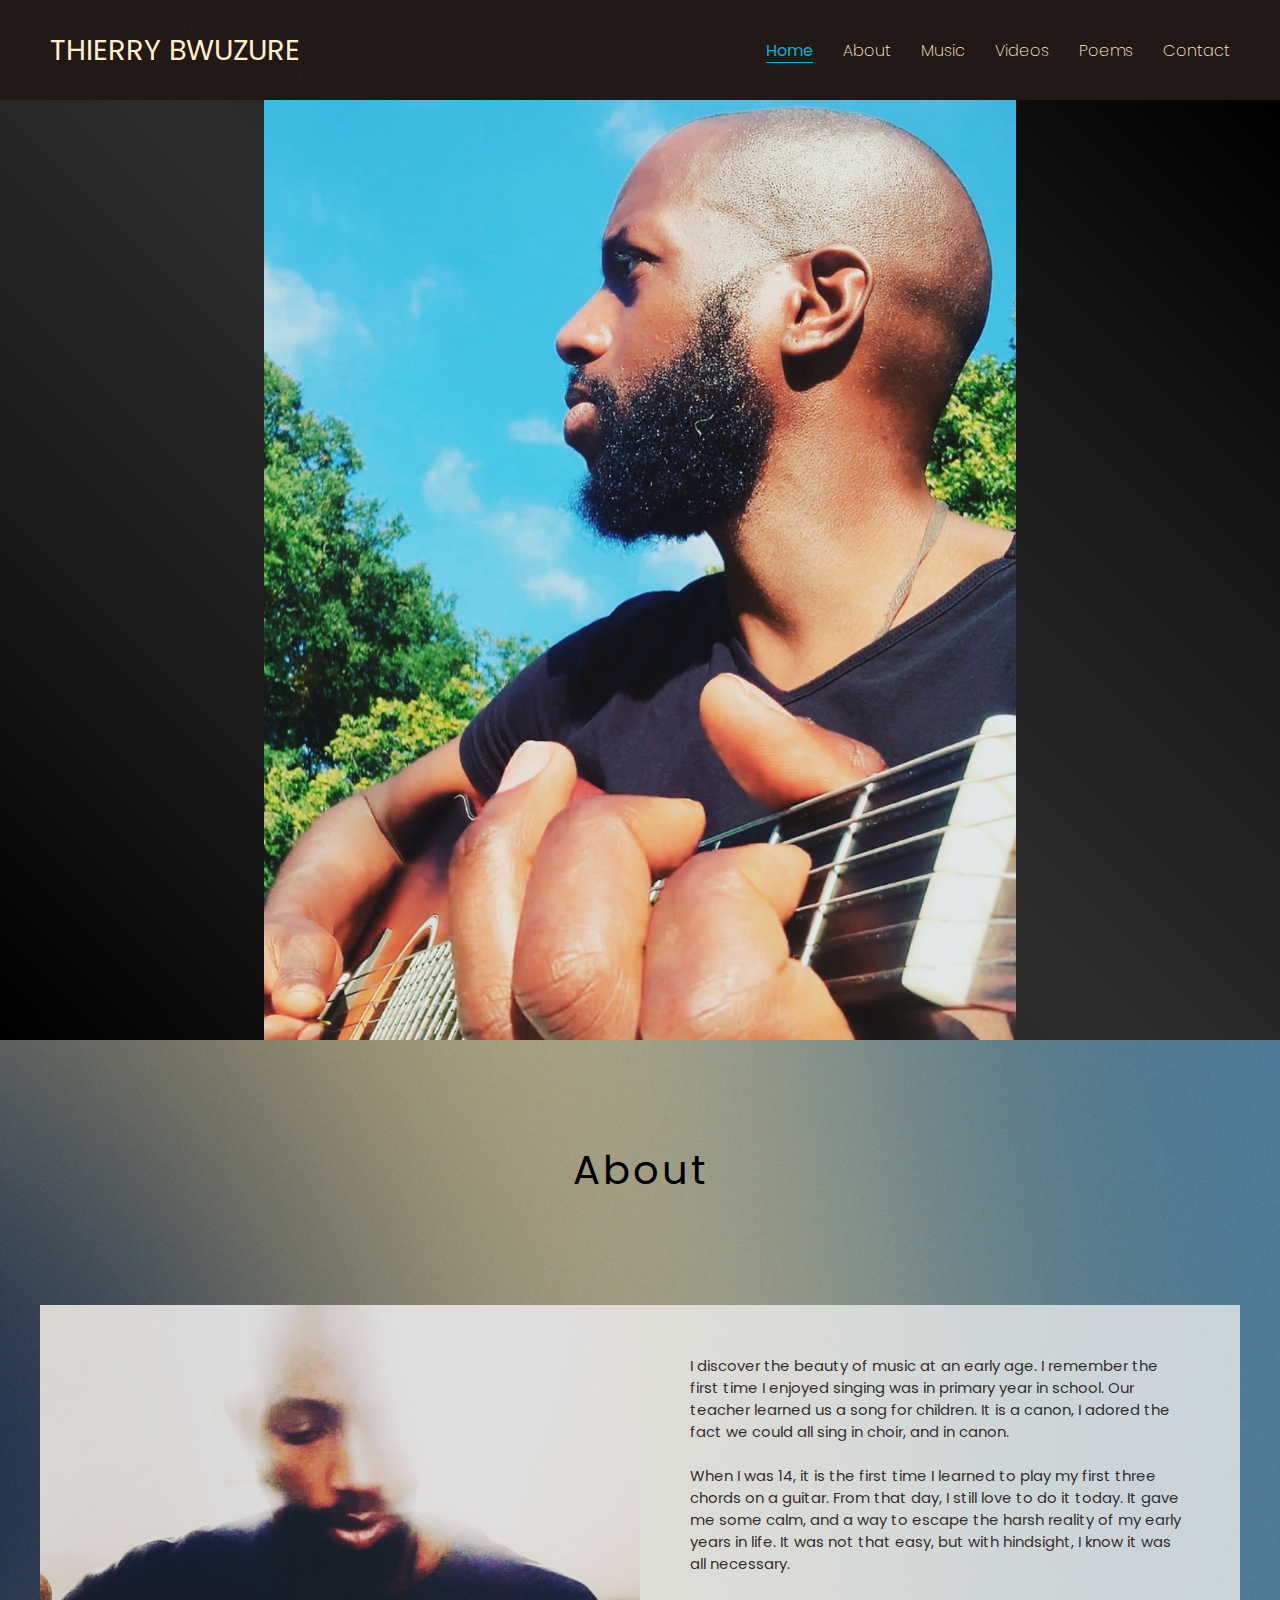
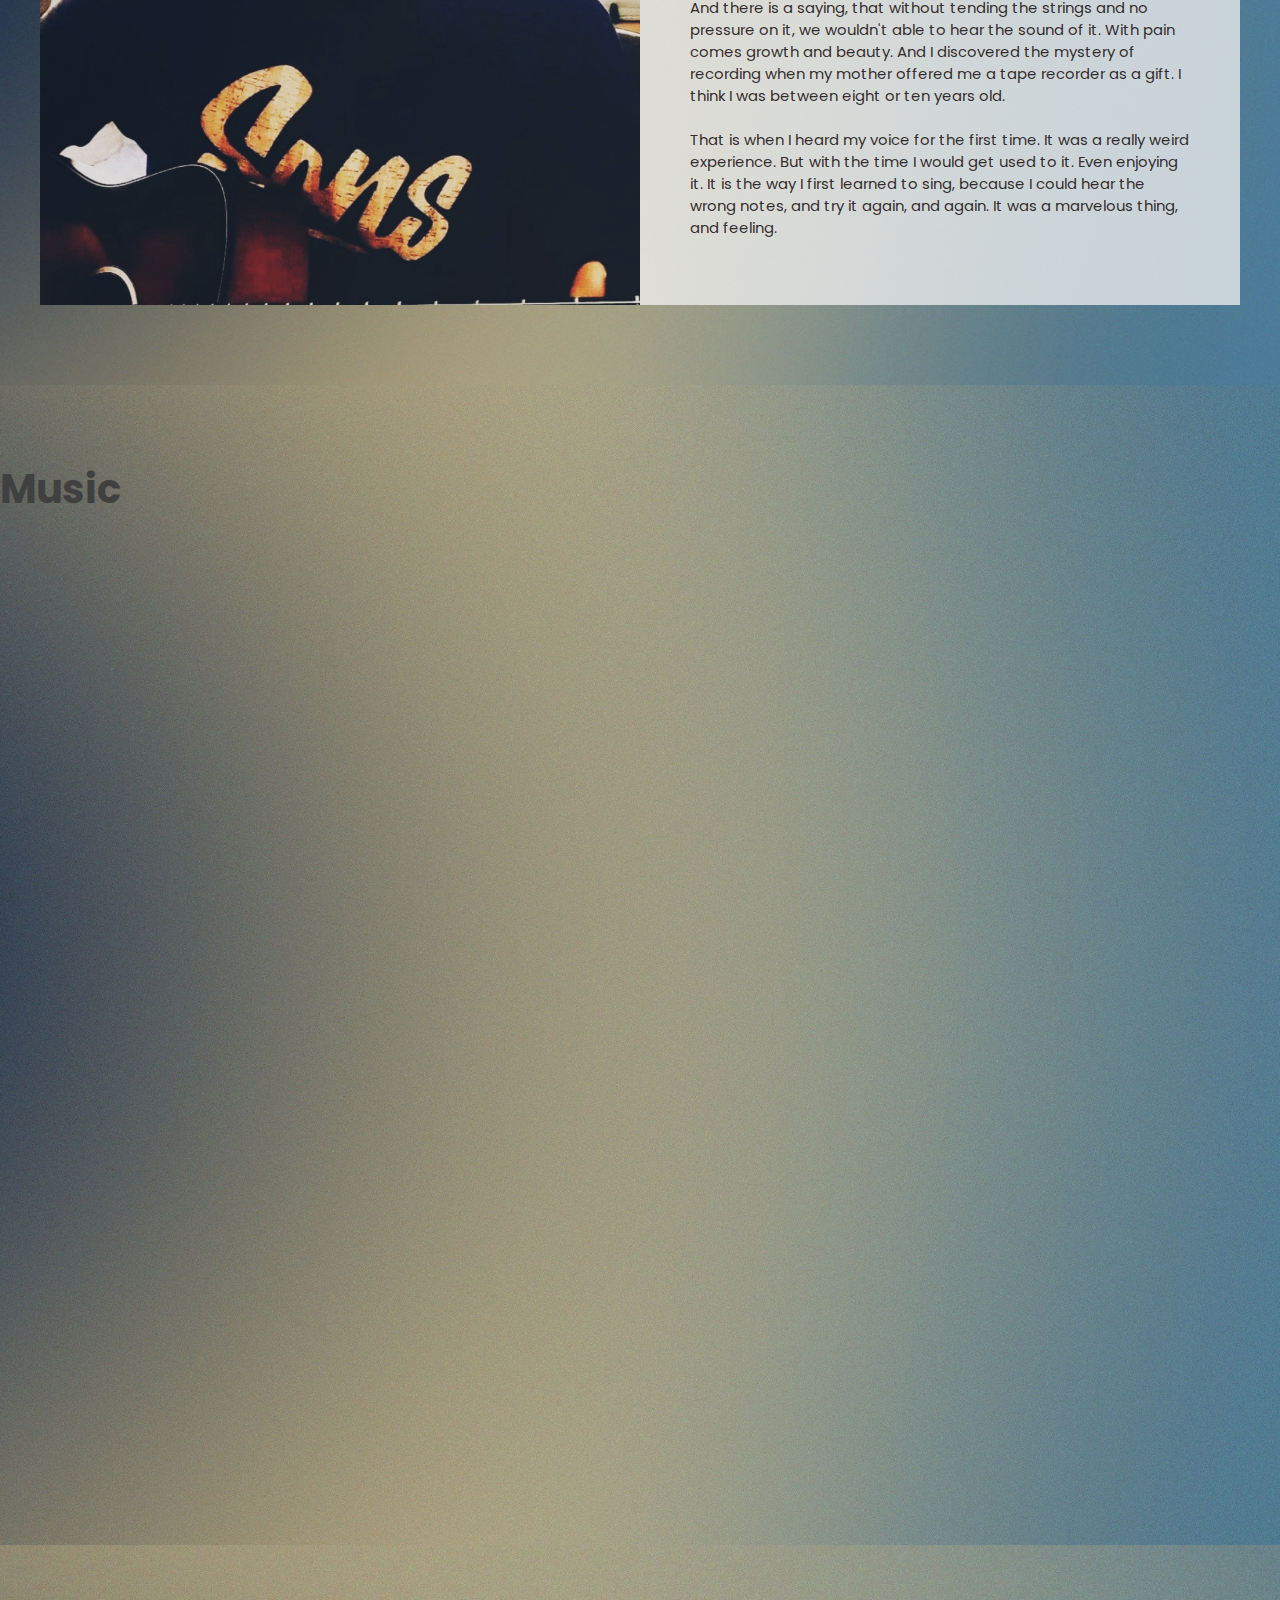
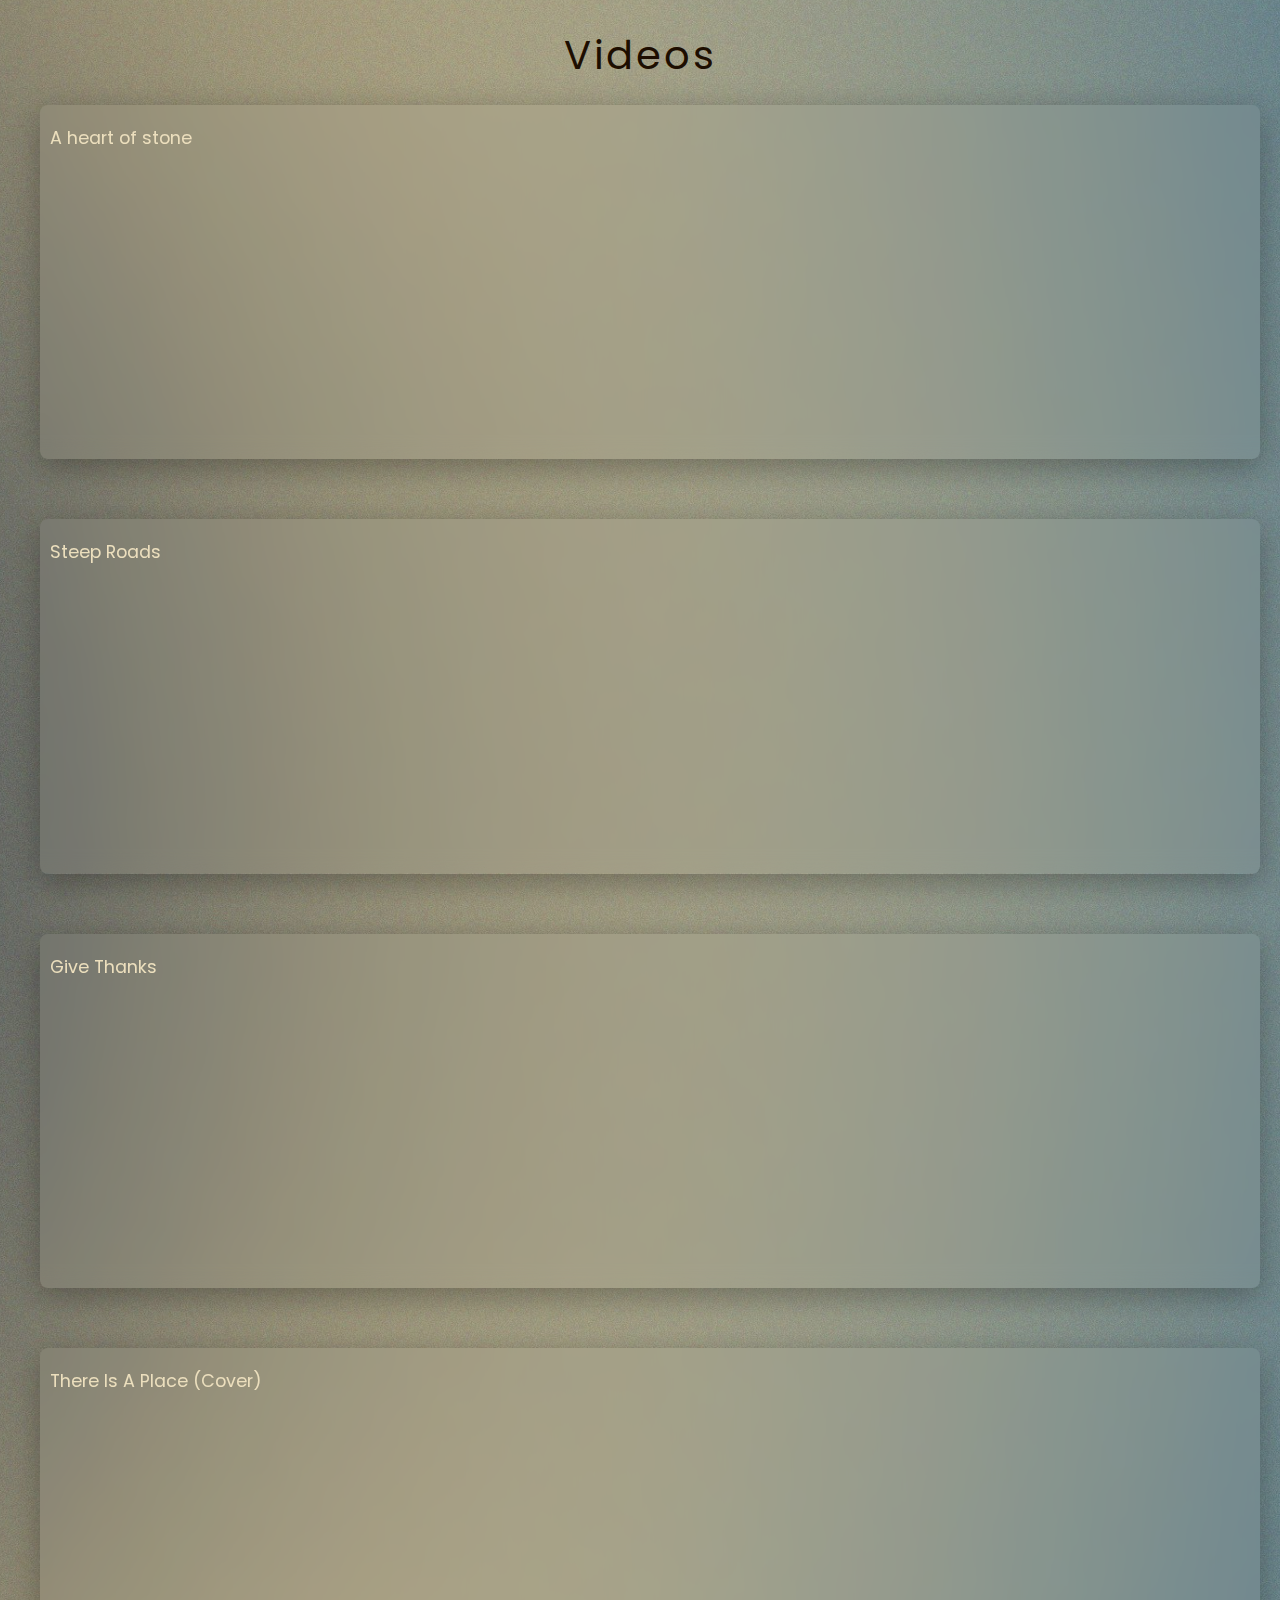
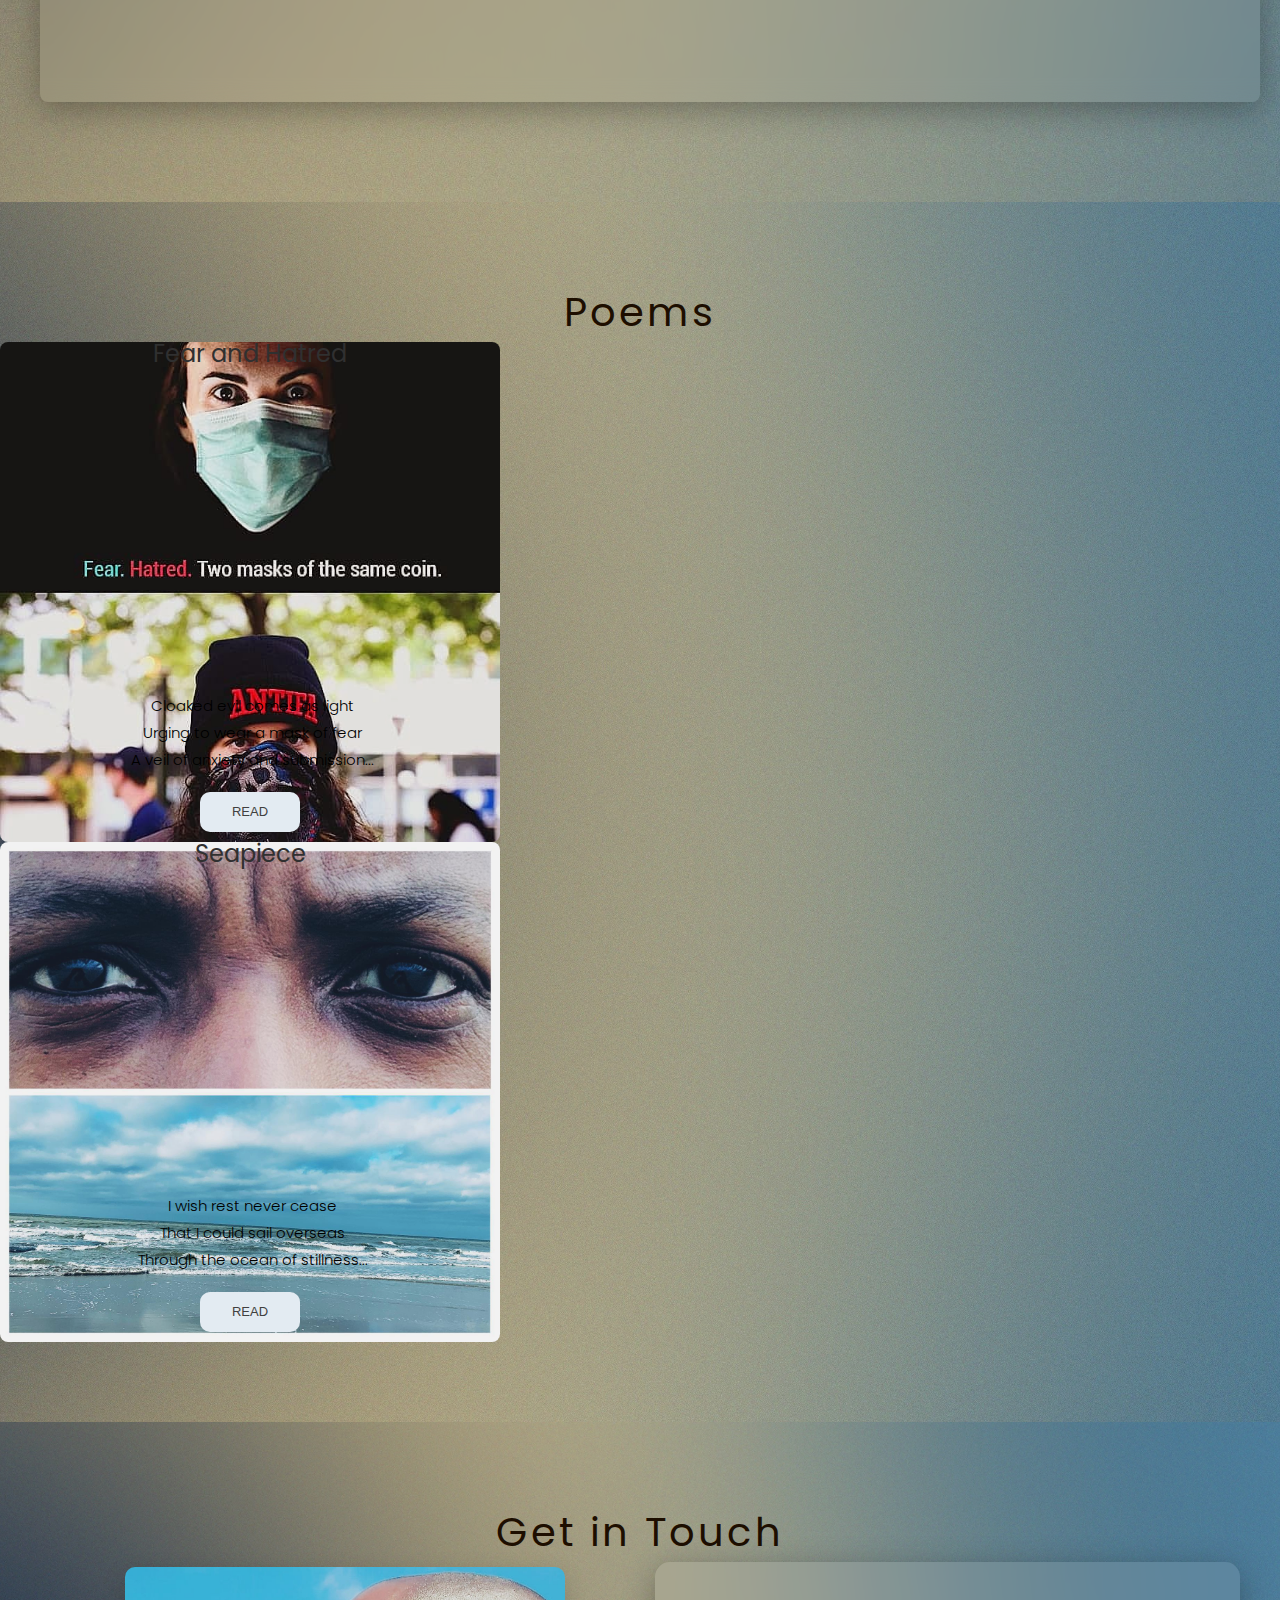
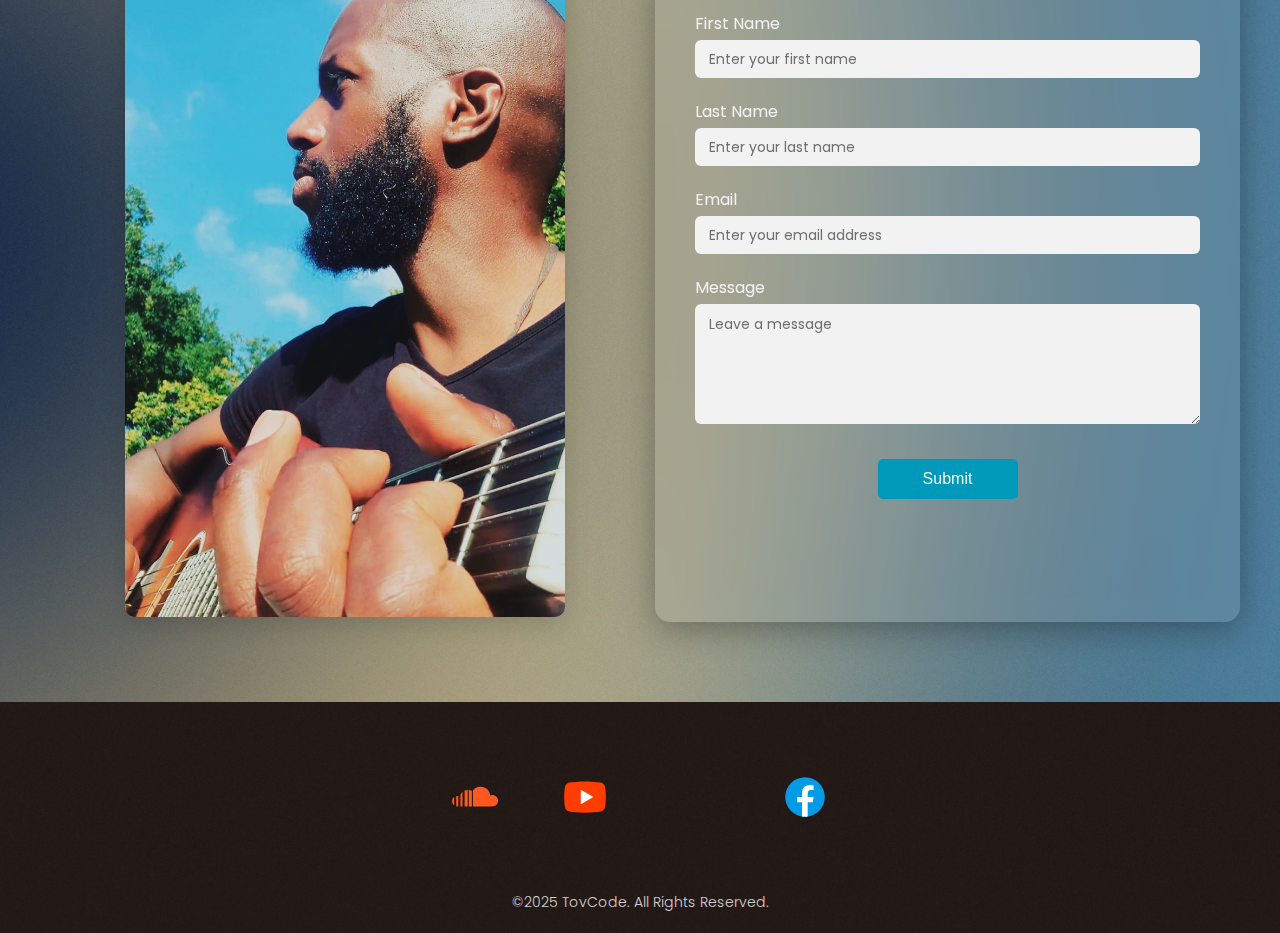
<file: index.html>
<!DOCTYPE html>
<html lang="en">

<head>
    <meta charset="UTF-8">
    <meta name="viewport" content="width=device-width, initial-scale=1.0">
    <link rel="icon" type="image/jpg" href="images/header 1.jpg">
    <title>Thierry Bwuzure Music | Seasoned Music by Every Season of Life</title>
    <link rel="stylesheet" href="styles.css">

    <!-- Crete Round, Dancing Script, Roboto Condensed, Roboto Flex -->
    <link rel="preconnect" href="https://fonts.googleapis.com">
    <link rel="preconnect" href="https://fonts.gstatic.com" crossorigin>
    <link
        href="https://fonts.googleapis.com/css2?family=Crete+Round:ital@0;1&family=Dancing+Script:wght@400..700&family=Roboto+Condensed:ital,wght@0,100..900;1,100..900&family=Roboto+Flex:opsz,wght@8..144,100..1000&display=swap"
        rel="stylesheet">
    <link rel="preconnect" href="https://fonts.googleapis.com">
    <link rel="preconnect" href="https://fonts.gstatic.com" crossorigin>
    <link href="https://fonts.googleapis.com/css2?family=Zeyada&display=swap" rel="stylesheet">

</head>

<body>
    <header>
        <div>
            <h1 id="name" class="zeyada-regular">
                <a href="#home">
                    <span id="bwuzure">Thierry Bwuzure</span>
                </a>
            </h1>
        </div>

        <div class="wrapper">
            <nav>
                <ul>
                    <li><a href="index.html" class="active">Home</a></li>
                    <li><a href="about.html">About</a></li>
                    <li><a href="music.html">Music</a></li>
                    <li><a href="videos.html">Videos</a></li>
                    <li><a href="poems.html">Poems</a></li>
                    <li><a href="contact.html">Contact</a></li>
                </ul>
            </nav>
        </div>
    </header>

    <section id="main-image">
        <div class="wrapper">

            <h2><strong></strong><strong></strong></h2>
            <!-- <a class="button-1" href="https://soundcloud.com/thierrybwuzure" rel="noopener" target="_blank">Listen</a> -->

        </div>
    </section>

    <section id="about">
        <div class="wrapper">

            <div class="about">
                <h3 class="section-title">About</h3>
                <div class="quote-section">
                    <p class="quote">Les nuages passent, on ne les voit plus.
                        Où vont-ils porter par le vent, le sais-tu?</p>
                </div>
                <div class="about-content">
                    <img src="images/header 2.jpg" alt="">

                    <p>I discover the beauty of music
                        at an early age. I remember the first time I enjoyed singing
                        was in primary year in school. Our teacher learned us a song
                        for children.

                        It is a canon, I adored the fact we could all sing in choir,
                        and in canon.<br><br>
                        When I was 14, it is the first time I learned to play my first
                        three chords on a guitar. From that day, I still love to do it
                        today.

                        It gave me some calm, and a way to escape the harsh reality of
                        my early years in life. It was not that easy, but with hindsight,
                        I know it was all necessary.<br><br>

                        And there is a saying, that without tending the strings and no pressure
                        on it, we wouldn't able to hear the sound of it. With pain comes growth and beauty.
                        And I discovered the mystery of recording when my mother offered me
                        a tape recorder as a gift. I think I was between eight or ten years
                        old.<br><br>

                        That is when I heard my voice for the first time. It was a really
                        weird experience. But with the time I would get used to it. Even
                        enjoying it. It is the way I first learned to sing, because I could hear the
                        wrong notes, and try it again, and again. It was a marvelous thing,
                        and feeling.<br>

                    </p>
                </div>

            </div>
        </div>
    </section>

    <section id="music">
        <div class="wrapper">
            <!-- <h3 class="section-title">Music</h3> -->
            <h1>Music</h1>
            <iframe width="100%" height="166" scrolling="no" frameborder="no"
                src="https://w.soundcloud.com/player/?url=https%3A//api.soundcloud.com/tracks/1461493741&color=%2300a2c3&auto_play=true&hide_related=false&show_comments=false&show_user=true&show_reposts=false&show_teaser=true"></iframe>
            <div
                style="font-size: 10px; color: #cccccc;line-break: anywhere;word-break: normal;overflow: hidden;white-space: nowrap;text-overflow: ellipsis; font-family: Interstate,Lucida Grande,Lucida Sans Unicode,Lucida Sans,Garuda,Verdana,Tahoma,sans-serif;font-weight: 100;">
                <a href="https://soundcloud.com/thierrybwuzure" title="Thierry Bwuzure" target="_blank"
                    style="color: #cccccc; text-decoration: none;"></a><a
                    href="https://soundcloud.com/thierrybwuzure/simplement" title="Simplement" target="_blank"
                    style="color: #cccccc; text-decoration: none;"></a>

                <iframe width="100%" height="166" scrolling="no" frameborder="no"
                    src="https://w.soundcloud.com/player/?url=https%3A//api.soundcloud.com/tracks/1048050505&color=%23b48c74&auto_play=true&hide_related=true&show_comments=true&show_user=true&show_reposts=false&show_teaser=false"></iframe>
                <div
                    style="font-size: 10px; color: #cccccc;line-break: anywhere;word-break: normal;overflow: hidden;white-space: nowrap;text-overflow: ellipsis; font-family: Interstate,Lucida Grande,Lucida Sans Unicode,Lucida Sans,Garuda,Verdana,Tahoma,sans-serif;font-weight: 100;">
                    <a href="https://soundcloud.com/thierrybwuzure" title="Thierry Bwuzure" target="_blank"
                        style="color: #cccccc; text-decoration: none;"></a><a
                        href="https://soundcloud.com/thierrybwuzure/in-the-wilderness" title="In The Wilderness"
                        target="_blank" style="color: #cccccc; text-decoration: none;"></a>
                </div>

                <iframe width="100%" height="166" scrolling="no" frameborder="no"
                    src="https://w.soundcloud.com/player/?url=https%3A//api.soundcloud.com/tracks/1321439137&color=%237ca4c6&auto_play=true&hide_related=false&show_comments=true&show_user=true&show_reposts=false&show_teaser=true"></iframe>
                <div
                    style="font-size: 10px; color: #cccccc;line-break: anywhere;word-break: normal;overflow: hidden;white-space: nowrap;text-overflow: ellipsis; font-family: Interstate,Lucida Grande,Lucida Sans Unicode,Lucida Sans,Garuda,Verdana,Tahoma,sans-serif;font-weight: 100;">
                    <a href="https://soundcloud.com/thierrybwuzure" title="Thierry Bwuzure" target="_blank"
                        style="color: #cccccc; text-decoration: none;"></a><a
                        href="https://soundcloud.com/thierrybwuzure/sail-on-sail-with-me" title="Sail with Him"
                        target="_blank" style="color: #cccccc; text-decoration: none;"></a>
                </div>
            </div>
        </div>
    </section>

    <section id="videos">
        <div class="wrapper">
            <h3 class="section-title">Videos</h3>

            <div class="videos-container">
                <div class="video-item">
                    <h4 class="video-title">
                        <a href="https://www.youtube.com/watch?v=FV3MpCeN9C4" target="_blank" rel="noopener">A heart of
                            stone</a>
                    </h4>
                    <div class="video" id="heart">
                        <iframe width="560" height="315"
                            src="https://www.youtube-nocookie.com/embed/FV3MpCeN9C4?si=WWro_HCpaFgKhY-O"
                            title="YouTube video player" frameborder="0"
                            allow="accelerometer; autoplay; clipboard-write; encrypted-media; gyroscope; picture-in-picture; web-share"
                            referrerpolicy="strict-origin-when-cross-origin" allowfullscreen>
                        </iframe>
                    </div>
                </div>

                <div class="video-item">
                    <h4 class="video-title">
                        <a href="https://www.youtube.com/watch?v=9QzEF9Or_Go" target="_blank" rel="noopener">Steep
                            Roads</a>
                    </h4>
                    <div class="video" id="steep-roads">
                        <iframe width="560" height="315"
                            src="https://www.youtube.com/embed/9QzEF9Or_Go?si=OafcuqhFveB3_bwZ"
                            title="YouTube video player" frameborder="0"
                            allow="accelerometer; autoplay; clipboard-write; encrypted-media; gyroscope; picture-in-picture; web-share"
                            referrerpolicy="strict-origin-when-cross-origin" allowfullscreen></iframe>
                    </div>
                </div>

                <div class="video-item">
                    <h4 class="video-title">
                        <a href="https://www.youtube.com/watch?v=2ywgGs2kvFw" target="_blank" rel="noopener">Give
                            Thanks</a>
                    </h4>
                    <div class="video" id="new-video">
                        <iframe width="560" height="315"
                            src="https://www.youtube.com/embed/2ywgGs2kvFw?si=IUlPOTG0UMZcacq4"
                            title="YouTube video player" frameborder="0"
                            allow="accelerometer; autoplay; clipboard-write; encrypted-media; gyroscope; picture-in-picture; web-share"
                            referrerpolicy="strict-origin-when-cross-origin" allowfullscreen></iframe>
                    </div>
                </div>

                <div class="video-item">
                    <h4 class="video-title">
                        <a href="https://www.youtube.com/watch?v=CjZl1v6OKE0" target="_blank" rel="noopener">There Is A
                            Place (Cover)</a>
                    </h4>
                    <div class="video" id="new-video-2">
                        <iframe width="560" height="315"
                            src="https://www.youtube.com/embed/CjZl1v6OKE0?si=594fE8tMMHse9mp6"
                            title="YouTube video player" frameborder="0"
                            allow="accelerometer; autoplay; clipboard-write; encrypted-media; gyroscope; picture-in-picture; web-share"
                            referrerpolicy="strict-origin-when-cross-origin" allowfullscreen></iframe>
                    </div>
                </div>
            </div>
        </div>
    </section>

    <section id="poems">
        <div class="wrapper">
            <h3 class="section-title">Poems</h3>
            <article class="fear-hatred">
                <div class="overlay">
                    <h4>Fear and Hatred</h4>
                    <p>
                        <small>Cloaked evil comes as light<br>
                            Urging to wear a mask of fear<br>
                            A veil of anxiety and submission...<br>
                        </small>
                    </p>
                    <a href="#poems" class="button-2">Read</a>
                </div>
            </article>

            <article class="seapiece">
                <div class="overlay">
                    <h4>Seapiece</h4>
                    <p>
                        <small>I wish rest never cease<br>
                            That I could sail overseas<br>
                            Through the ocean of stillness...<br>
                        </small>
                    </p>
                    <a href="#poems" class="button-2">Read</a>
                </div>
            </article>
            <div class="clear"></div>
        </div>
    </section>
    </div>

    <section id="contact">
        <div class="wrapper">
            <h3 class="section-title">Get in Touch</h3>

            <div class="contact-container">
                <div class="contact-form">
                    <form action="contact" method="POST">
                        <label for="first-name">First Name</label><br>
                        <input type="text" id="first-name" name="first-name" placeholder="Enter your first name"
                            required><br>

                        <label for="last-name">Last Name</label><br>
                        <input type="text" id="last-name" name="last-name" placeholder="Enter your last name"
                            required><br>

                        <label for="email">Email</label><br>
                        <input type="email" id="email" name="email" placeholder="Enter your email address" required><br>

                        <label for="message">Message</label><br>
                        <textarea class="textarea" id="message" name="message" placeholder="Leave a message"
                            required></textarea>

                        <button type="submit" class="submit">Submit</button>
                    </form>
                </div>

                <div class="contact-img">
                    <img src="images/profile.jpg" alt="Thierry Bwuzure Profile Photo">
                </div>
            </div>
        </div>
    </section>

    <footer>
        <div class="wrapper" id="social">
            <ul class="social">
                <li id="soundcloud">
                    <a href="https://soundcloud.com/thierrybwuzure" target="_blank" rel="noopener"
                        title="Follow me on SoundCloud" aria-label="Follow me on SoundCloud"></a>
                </li>

                <li id="youtube">
                    <a href="https://www.youtube.com/@thierrybwuzuremusic" target="_blank" rel="noopener"
                        title="Subscribe to my YouTube Channel" aria-label="Subscribe to my YouTube Channel"></a>
                </li>

                <li id="spotify">
                    <a href="https://open.spotify.com/intl-fr/artist/6AAWaFP8W5Do6aw5xhrXoe" target="_blank"
                        rel="noopener" title="Listen on Spotify" aria-label="Listen on Spotify"></a>
                </li>

                <li id="facebook">
                    <a href="https://www.facebook.com/thierrybwuzuremusic/" target="_blank" rel="noopener"
                        title="Follow me on Facebook" aria-label="Follow me on Facebook"></a>
                </li>
            </ul>
            <div class="clear"></div>
        </div>

        <p>©2025 TovCode. All Rights Reserved.</p>
    </footer>

    <!-- Scroll to Top Button -->
    <button id="scrollToTop" class="scroll-to-top" onclick="scrollToTop()">↑</button>

    <script>
        window.addEventListener('scroll', function () {
            const button = document.getElementById('scrollToTop');
            if (window.pageYOffset > 300) {
                button.classList.add('show');
            } else {
                button.classList.remove('show');
            }
        });

        function scrollToTop() {
            window.scrollTo({
                top: 0,
                behavior: 'smooth'
            });
        }
    </script>

</body>

</html>
</file>
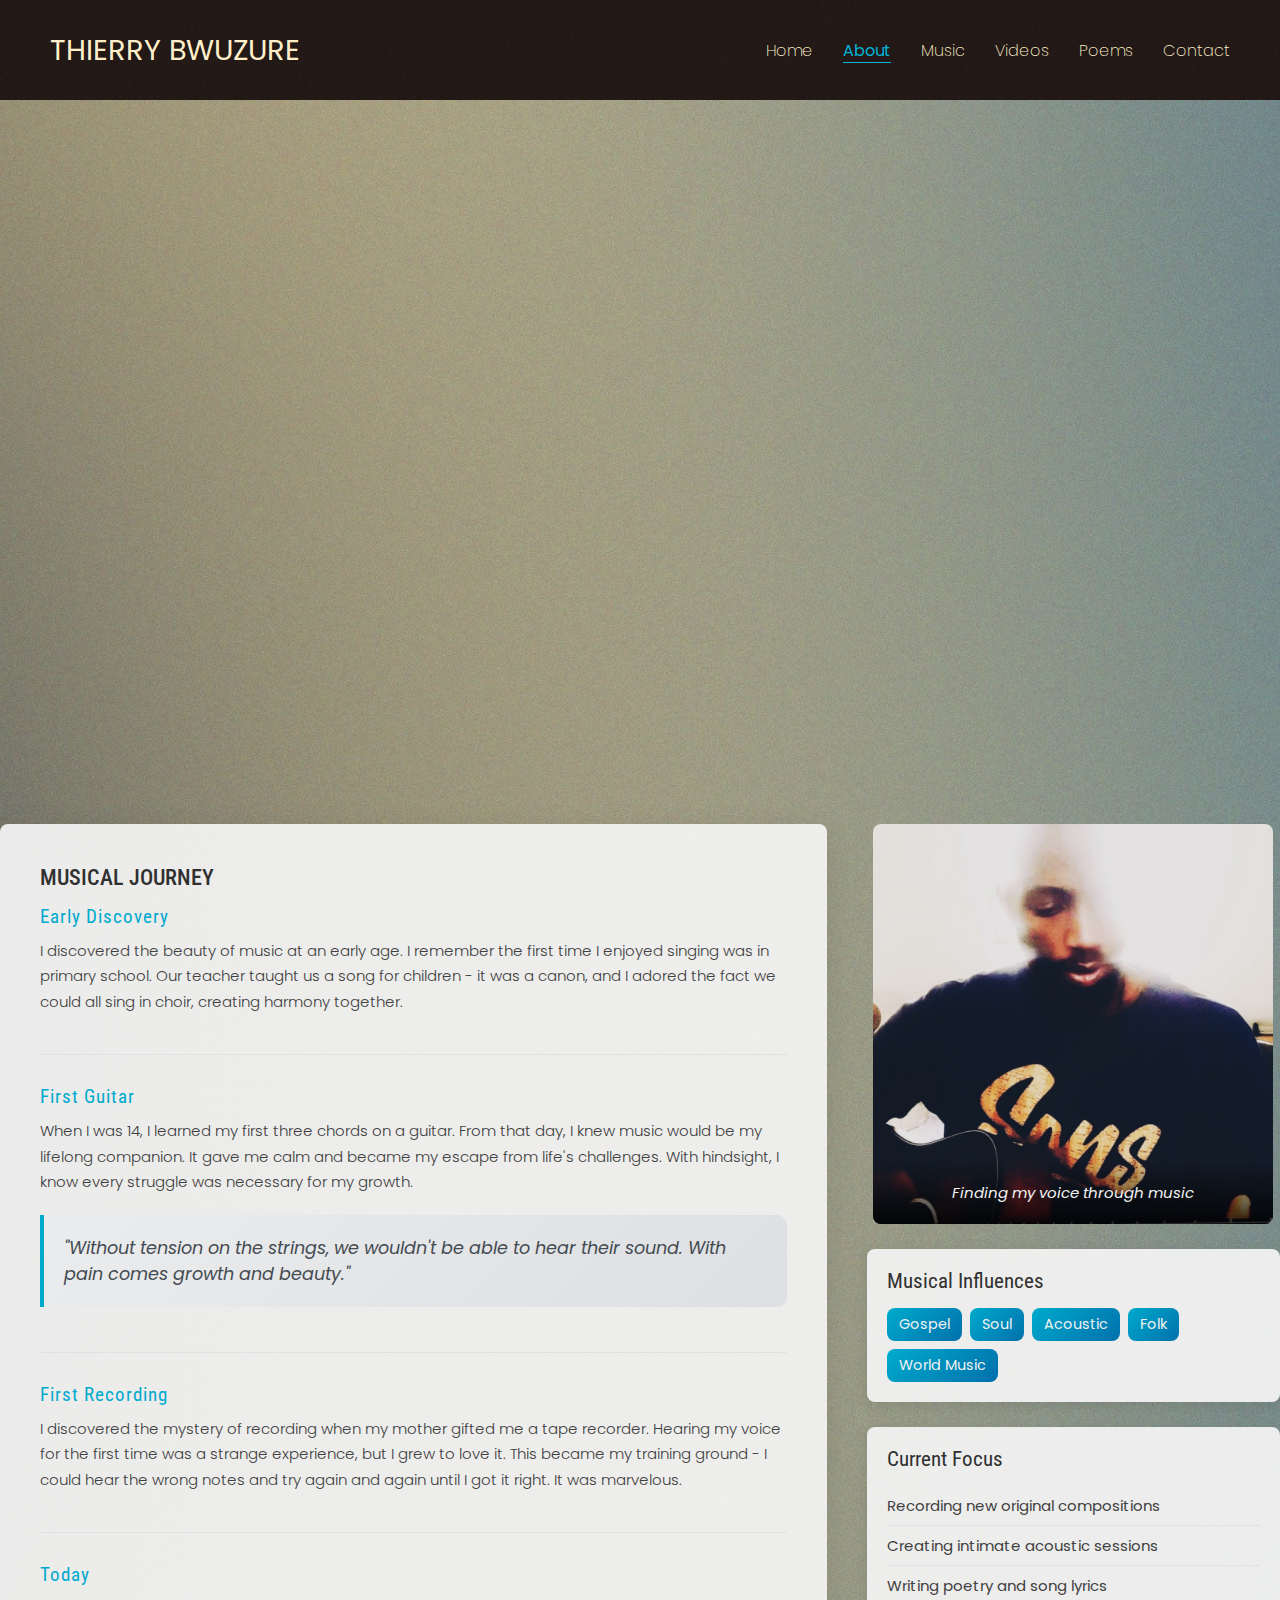
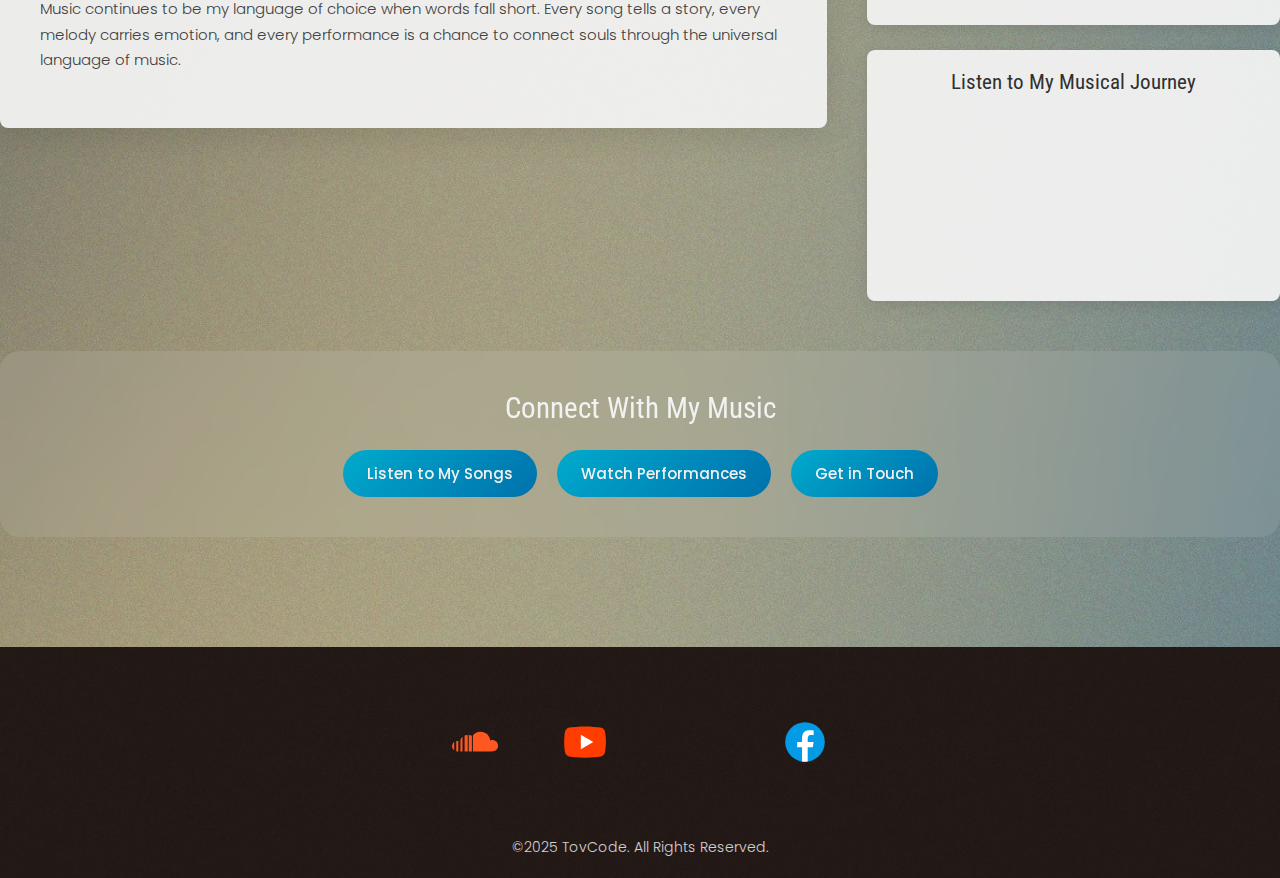
<file: about.html>
<!DOCTYPE html>
<html lang="en">

<head>
    <meta charset="UTF-8">
    <meta name="viewport" content="width=device-width, initial-scale=1.0">
    <link rel="icon" type="image/jpg" href="images/header 1.jpg">
    <title>About | Thierry Bwuzure Music</title>
    <link rel="stylesheet" href="styles.css">

    <!-- Crete Round, Dancing Script, Roboto Condensed, Roboto Flex -->
    <link rel="preconnect" href="https://fonts.googleapis.com">
    <link rel="preconnect" href="https://fonts.gstatic.com" crossorigin>
    <link
        href="https://fonts.googleapis.com/css2?family=Crete+Round:ital@0;1&family=Dancing+Script:wght@400..700&family=Roboto+Condensed:ital,wght@0,100..900;1,100..900&family=Roboto+Flex:opsz,wght@8..144,100..1000&display=swap"
        rel="stylesheet">
    <link rel="preconnect" href="https://fonts.googleapis.com">
    <link rel="preconnect" href="https://fonts.gstatic.com" crossorigin>
    <link href="https://fonts.googleapis.com/css2?family=Zeyada&display=swap" rel="stylesheet">

</head>

<body>
    <header>
        <div>
            <h1 id="name" class="zeyada-regular">
                <a href="index.html">
                    <span id="bwuzure">Thierry Bwuzure</span>
                </a>
            </h1>
        </div>

        <div class="wrapper">
            <nav>
                <ul>
                    <li><a href="index.html">Home</a></li>
                    <li><a href="about.html" class="active">About</a></li>
                    <li><a href="music.html">Music</a></li>
                    <li><a href="videos.html">Videos</a></li>
                    <li><a href="poems.html">Poems</a></li>
                    <li><a href="contact.html">Contact</a></li>
                </ul>
            </nav>
        </div>
    </header>

    <section id="about">
        <div class="wrapper">
            <div class="about">
                <!-- Enhanced Hero Section -->
                <div class="hero-section">
                    <div class="title-container">
                        <div class="decorative-line"></div>
                        <h3 class="section-title">About</h3>
                        <div class="decorative-line"></div>
                    </div>

                    <!-- Enhanced Quote Section -->
                    <div class="quote-section">
                        <div class="quote-card">
                            <div class="quote-mark opening">"</div>
                            <div class="quote-content">
                                <p class="quote-english">The clouds pass, we no longer see them. Where do they go
                                    carried by the wind, do you know?</p>
                            </div>
                            <div class="quote-mark closing">"</div>
                        </div>
                        <div class="scroll-hint">
                            <span>Scroll to read my story</span>
                            <div class="scroll-arrow">↓</div>
                        </div>
                    </div>
                </div>

                <!-- Main Content with Timeline -->
                <div class="about-content-enhanced">
                    <div class="about-story">
                        <div class="story-section">
                            <div class="timeline-marker">
                                <!-- <span class="timeline-icon"></span> -->
                                <h4>MUSICAL JOURNEY</h4>
                            </div>

                            <div class="timeline-item">
                                <h5>Early Discovery</h5>
                                <p>I discovered the beauty of music at an early age. I remember the first time I enjoyed
                                    singing was in primary school. Our teacher taught us a song for children - it was a
                                    canon, and I adored the fact we could all sing in choir, creating harmony together.
                                </p>
                            </div>

                            <div class="timeline-item">
                                <h5>First Guitar</h5>
                                <p>When I was 14, I learned my first three chords on a guitar. From that day, I knew
                                    music
                                    would be my lifelong companion. It gave me calm and became my escape from life's
                                    challenges. With hindsight, I know every struggle was necessary for my growth.</p>
                                <blockquote class="pull-quote">
                                    "Without tension on the strings, we wouldn't be able to hear their sound. With pain
                                    comes growth and beauty."
                                </blockquote>
                            </div>

                            <div class="timeline-item">
                                <h5>First Recording</h5>
                                <p>I discovered the mystery of recording when my mother gifted me a tape recorder.
                                    Hearing
                                    my voice for the first time was a strange experience, but I grew to love it. This
                                    became
                                    my training ground - I could hear the wrong notes and try again and again until I
                                    got it
                                    right. It was marvelous.</p>
                            </div>

                            <div class="timeline-item">
                                <h5>Today</h5>
                                <p>Music continues to be my language of choice when words fall short. Every song tells a
                                    story, every melody carries emotion, and every performance is a chance to connect
                                    souls
                                    through the universal language of music.</p>
                            </div>
                        </div>
                    </div>

                    <div class="about-visuals">
                        <div class="main-image">
                            <img src="images/header 2.jpg" alt="Thierry Bwuzure performing">
                            <div class="image-caption">Finding my voice through music</div>
                        </div>

                        <!-- Musical Influences -->
                        <div class="influences-section">
                            <h4>Musical Influences</h4>
                            <div class="influences-grid">
                                <span class="influence-tag">Gospel</span>
                                <span class="influence-tag">Soul</span>
                                <span class="influence-tag">Acoustic</span>
                                <span class="influence-tag">Folk</span>
                                <span class="influence-tag">World Music</span>
                            </div>
                        </div>

                        <!-- Current Projects -->
                        <div class="current-projects">
                            <h4>Current Focus</h4>
                            <ul class="project-list">
                                <li>Recording new original compositions</li>
                                <li>Creating intimate acoustic sessions</li>
                                <li>Writing poetry and song lyrics</li>
                            </ul>
                        </div>

                        <!-- Listen to My Story -->
                        <div class="story-audio">
                            <h4>Listen to My Musical Journey</h4>
                            <div class="audio-embed">
                                <iframe width="100%" height="166" scrolling="no" frameborder="no"
                                    src="https://w.soundcloud.com/player/?url=https%3A//api.soundcloud.com/tracks/1461493741&color=%2300a2c3&auto_play=false&hide_related=true&show_comments=false&show_user=true&show_reposts=false&show_teaser=false"
                                    title="Thierry Bwuzure - Simplement">
                                </iframe>
                            </div>
                        </div>
                    </div>
                </div>



                <!-- Call to Action -->
                <div class="about-cta">
                    <h4>Connect With My Music</h4>
                    <div class="cta-buttons">
                        <a href="music.html" class="cta-btn primary">Listen to My Songs</a>
                        <a href="videos.html" class="cta-btn secondary">Watch Performances</a>
                        <a href="contact.html" class="cta-btn tertiary">Get in Touch</a>
                    </div>
                </div>
            </div>
        </div>
    </section>

    <footer>
        <div class="wrapper" id="social">
            <ul class="social">
                <li id="soundcloud">
                    <a href="https://soundcloud.com/thierrybwuzure" target="_blank" rel="noopener"
                        title="Follow me on SoundCloud" aria-label="Follow me on SoundCloud"></a>
                </li>

                <li id="youtube">
                    <a href="https://www.youtube.com/@thierrybwuzuremusic" target="_blank" rel="noopener"
                        title="Subscribe to my YouTube Channel" aria-label="Subscribe to my YouTube Channel"></a>
                </li>

                <li id="spotify">
                    <a href="https://open.spotify.com/intl-fr/artist/6AAWaFP8W5Do6aw5xhrXoe" target="_blank"
                        rel="noopener" title="Listen on Spotify" aria-label="Listen on Spotify"></a>
                </li>

                <li id="facebook">
                    <a href="https://www.facebook.com/thierrybwuzuremusic/" target="_blank" rel="noopener"
                        title="Follow me on Facebook" aria-label="Follow me on Facebook"></a>
                </li>
            </ul>
            <div class="clear"></div>
        </div>

        <p>©2025 TovCode. All Rights Reserved.</p>
    </footer>

    <!-- Scroll to Top Button -->
    <button id="scrollToTop" class="scroll-to-top" onclick="scrollToTop()">↑</button>

    <script>
        window.addEventListener('scroll', function () {
            const button = document.getElementById('scrollToTop');
            if (window.pageYOffset > 300) {
                button.classList.add('show');
            } else {
                button.classList.remove('show');
            }
        });

        function scrollToTop() {
            window.scrollTo({
                top: 0,
                behavior: 'smooth'
            });
        }
    </script>
</body>

</html>
</file>
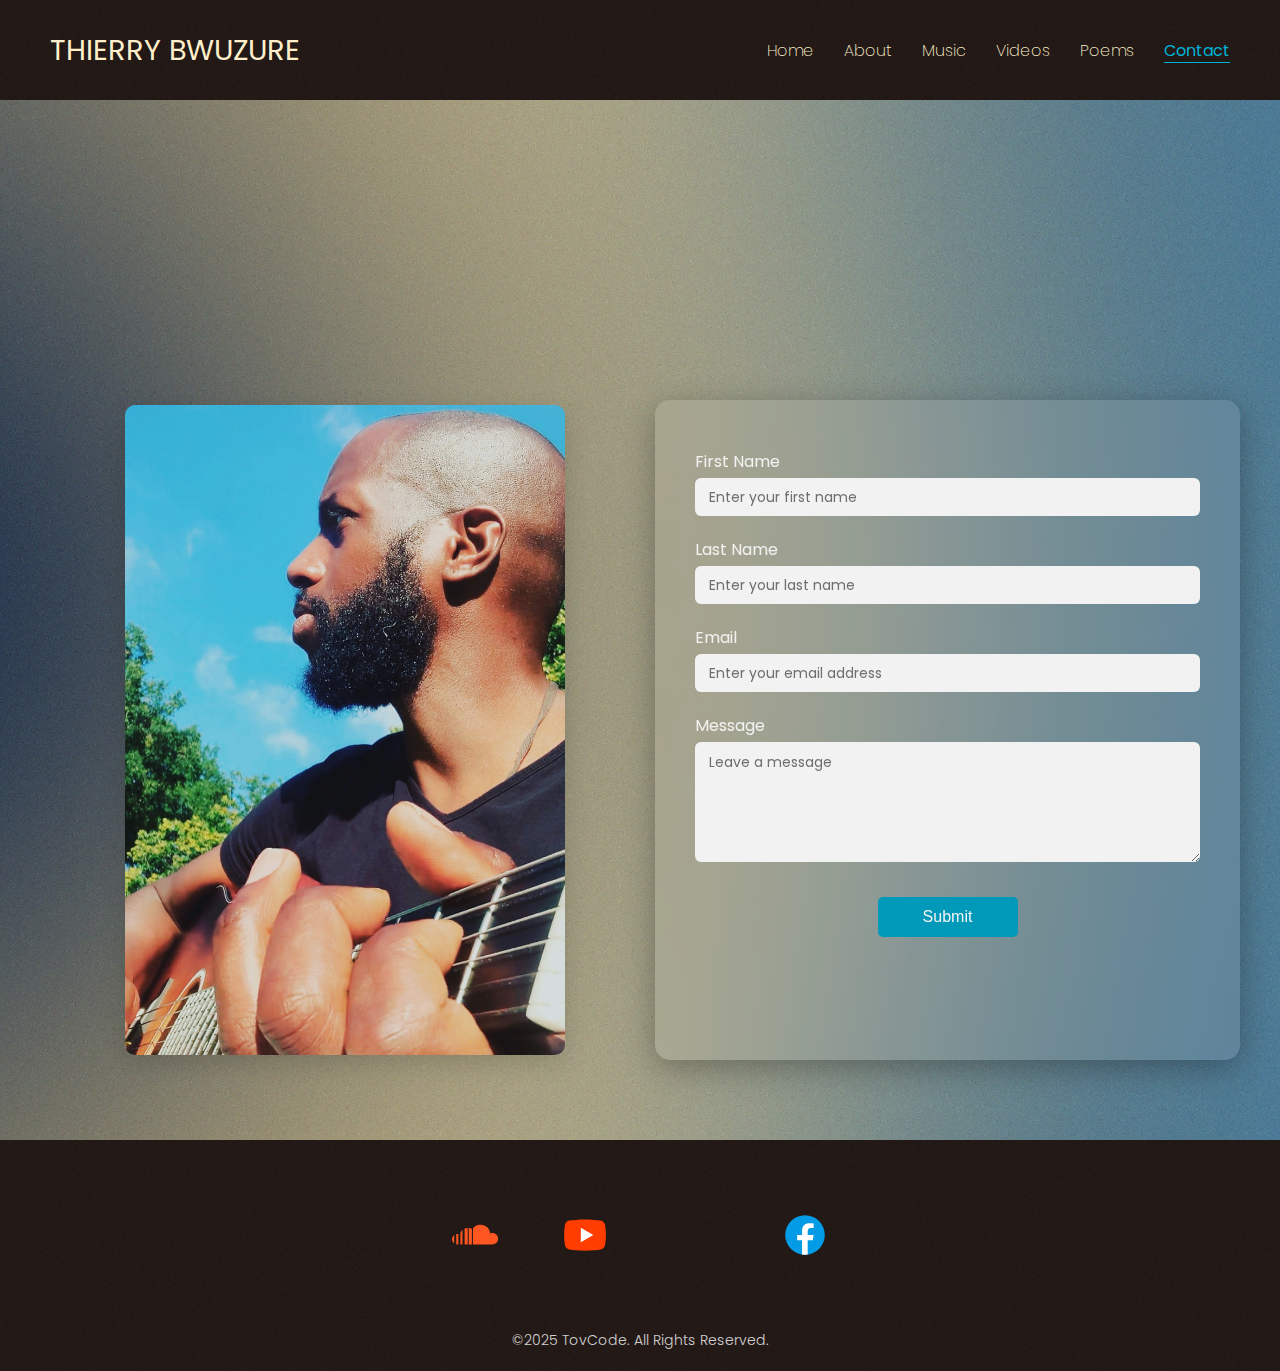
<file: contact.html>
<!DOCTYPE html>
<html lang="en">

<head>
    <meta charset="UTF-8">
    <meta name="viewport" content="width=device-width, initial-scale=1.0">
    <link rel="icon" type="image/jpg" href="images/header 1.jpg">
    <title>Contact | Thierry Bwuzure Music</title>
    <link rel="stylesheet" href="styles.css">

    <!-- Crete Round, Dancing Script, Roboto Condensed, Roboto Flex -->
    <link rel="preconnect" href="https://fonts.googleapis.com">
    <link rel="preconnect" href="https://fonts.gstatic.com" crossorigin>
    <link
        href="https://fonts.googleapis.com/css2?family=Crete+Round:ital@0;1&family=Dancing+Script:wght@400..700&family=Roboto+Condensed:ital,wght@0,100..900;1,100..900&family=Roboto+Flex:opsz,wght@8..144,100..1000&display=swap"
        rel="stylesheet">
    <link rel="preconnect" href="https://fonts.googleapis.com">
    <link rel="preconnect" href="https://fonts.gstatic.com" crossorigin>
    <link href="https://fonts.googleapis.com/css2?family=Zeyada&display=swap" rel="stylesheet">

</head>

<body>
    <header>
        <div>
            <h1 id="name" class="zeyada-regular">
                <a href="index.html">
                    <span id="bwuzure">Thierry Bwuzure</span>
                </a>
            </h1>
        </div>

        <div class="wrapper">
            <nav>
                <ul>
                    <li><a href="index.html">Home</a></li>
                    <li><a href="about.html">About</a></li>
                    <li><a href="music.html">Music</a></li>
                    <li><a href="videos.html">Videos</a></li>
                    <li><a href="poems.html">Poems</a></li>
                    <li><a href="contact.html" class="active">Contact</a></li>
                </ul>
            </nav>
        </div>
    </header>

    <section id="contact">
        <div class="wrapper">
            <div class="contact">
                <div class="hero-section">
                    <div class="title-container">
                        <div class="decorative-line"></div>
                        <h3 class="section-title">Get in Touch</h3>
                        <div class="decorative-line"></div>
                    </div>
                </div>
            </div>

            <div class="contact-container">
                <div class="contact-form">
                    <form action="contact" method="POST">
                        <label for="first-name">First Name</label><br>
                        <input type="text" id="first-name" name="first-name" placeholder="Enter your first name"
                            required><br>

                        <label for="last-name">Last Name</label><br>
                        <input type="text" id="last-name" name="last-name" placeholder="Enter your last name"
                            required><br>

                        <label for="email">Email</label><br>
                        <input type="email" id="email" name="email" placeholder="Enter your email address" required><br>

                        <label for="message">Message</label><br>
                        <textarea class="textarea" id="message" name="message" placeholder="Leave a message"
                            required></textarea>

                        <button type="submit" class="submit">Submit</button>
                    </form>
                </div>

                <div class="contact-img">
                    <img src="images/profile.jpg" alt="Thierry Bwuzure Profile Photo">
                </div>
            </div>
        </div>
        </div>
    </section>

    <footer>
        <div class="wrapper" id="social">
            <ul class="social">
                <li id="soundcloud">
                    <a href="https://soundcloud.com/thierrybwuzure" target="_blank" rel="noopener"
                        title="Follow me on SoundCloud" aria-label="Follow me on SoundCloud"></a>
                </li>

                <li id="youtube">
                    <a href="https://www.youtube.com/@thierrybwuzuremusic" target="_blank" rel="noopener"
                        title="Subscribe to my YouTube Channel" aria-label="Subscribe to my YouTube Channel"></a>
                </li>

                <li id="spotify">
                    <a href="https://open.spotify.com/intl-fr/artist/6AAWaFP8W5Do6aw5xhrXoe" target="_blank"
                        rel="noopener" title="Listen on Spotify" aria-label="Listen on Spotify"></a>
                </li>

                <li id="facebook">
                    <a href="https://www.facebook.com/thierrybwuzuremusic/" target="_blank" rel="noopener"
                        title="Follow me on Facebook" aria-label="Follow me on Facebook"></a>
                </li>
            </ul>
            <div class="clear"></div>
        </div>

        <p>©2025 TovCode. All Rights Reserved.</p>
    </footer>

    <!-- Scroll to Top Button -->
    <button id="scrollToTop" class="scroll-to-top" onclick="scrollToTop()">↑</button>

    <script>
        window.addEventListener('scroll', function () {
            const button = document.getElementById('scrollToTop');
            if (window.pageYOffset > 300) {
                button.classList.add('show');
            } else {
                button.classList.remove('show');
            }
        });

        function scrollToTop() {
            window.scrollTo({
                top: 0,
                behavior: 'smooth'
            });
        }
    </script>
</body>

</html>
</file>
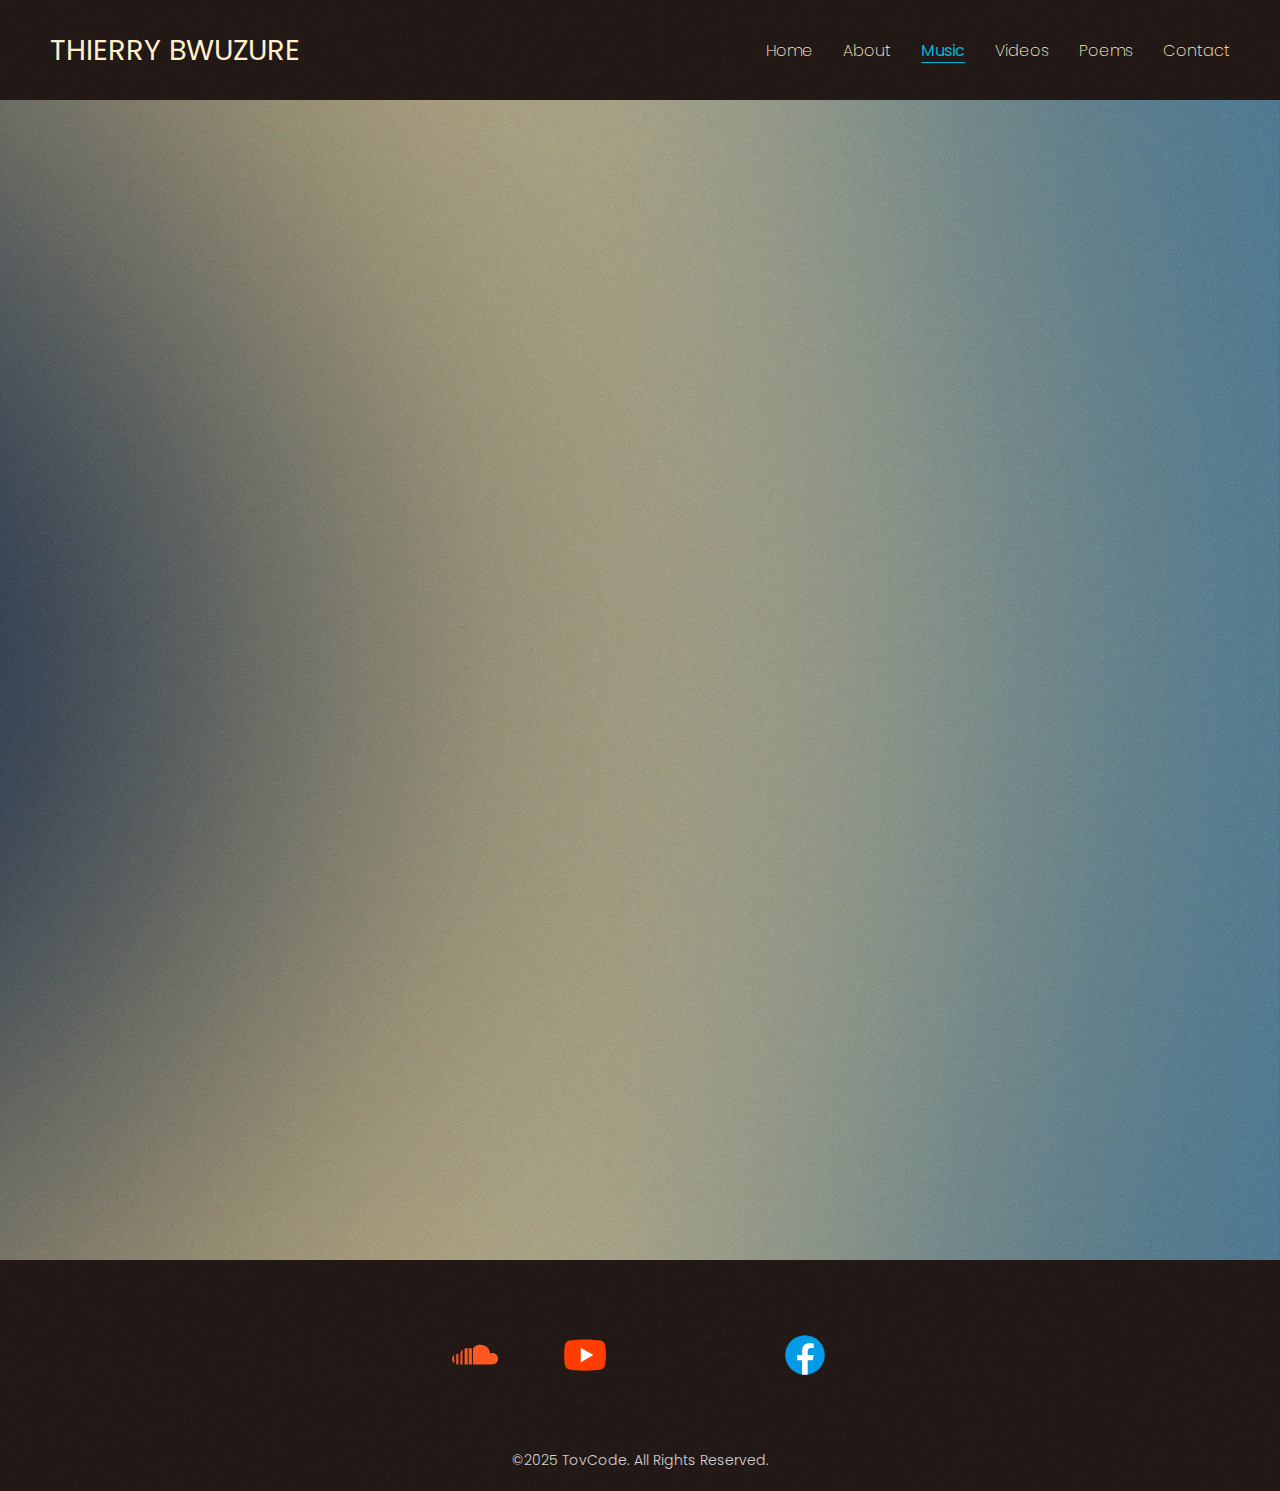
<file: music.html>
<!DOCTYPE html>
<html lang="en">

<head>
    <meta charset="UTF-8">
    <meta name="viewport" content="width=device-width, initial-scale=1.0">
    <link rel="icon" type="image/jpg" href="images/header 1.jpg">
    <title>Music | Thierry Bwuzure Music</title>
    <link rel="stylesheet" href="styles.css">

    <!-- Crete Round, Dancing Script, Roboto Condensed, Roboto Flex -->
    <link rel="preconnect" href="https://fonts.googleapis.com">
    <link rel="preconnect" href="https://fonts.gstatic.com" crossorigin>
    <link
        href="https://fonts.googleapis.com/css2?family=Crete+Round:ital@0;1&family=Dancing+Script:wght@400..700&family=Roboto+Condensed:ital,wght@0,100..900;1,100..900&family=Roboto+Flex:opsz,wght@8..144,100..1000&display=swap"
        rel="stylesheet">
    <link rel="preconnect" href="https://fonts.googleapis.com">
    <link rel="preconnect" href="https://fonts.gstatic.com" crossorigin>
    <link href="https://fonts.googleapis.com/css2?family=Zeyada&display=swap" rel="stylesheet">

</head>

<body>
    <header>
        <div>
            <h1 id="name" class="zeyada-regular">
                <a href="index.html">
                    <span id="bwuzure">Thierry Bwuzure</span>
                </a>
            </h1>
        </div>

        <div class="wrapper">
            <nav>
                <ul>
                    <li><a href="index.html">Home</a></li>
                    <li><a href="about.html">About</a></li>
                    <li><a href="music.html" class="active">Music</a></li>
                    <li><a href="videos.html">Videos</a></li>
                    <li><a href="poems.html">Poems</a></li>
                    <li><a href="contact.html">Contact</a></li>
                </ul>
            </nav>
        </div>
    </header>

    <section id="music">
        <div class="wrapper">
            <div class="hero-section">
                <div class="title-container">
                    <div class="decorative-line"></div>
                    <h3 class="section-title">Music</h3>
                    <div class="decorative-line"></div>
                </div>
            </div>

            <iframe width="100%" height="166" scrolling="no" frameborder="no"
                src="https://w.soundcloud.com/player/?url=https%3A//api.soundcloud.com/tracks/1461493741&color=%2300a2c3&auto_play=true&hide_related=false&show_comments=false&show_user=true&show_reposts=false&show_teaser=true"></iframe>
            <div
                style="font-size: 10px; color: #cccccc;line-break: anywhere;word-break: normal;overflow: hidden;white-space: nowrap;text-overflow: ellipsis; font-family: Interstate,Lucida Grande,Lucida Sans Unicode,Lucida Sans,Garuda,Verdana,Tahoma,sans-serif;font-weight: 100;">
                <a href="https://soundcloud.com/thierrybwuzure" title="Thierry Bwuzure" target="_blank"
                    style="color: #cccccc; text-decoration: none;"></a><a
                    href="https://soundcloud.com/thierrybwuzure/simplement" title="Simplement" target="_blank"
                    style="color: #cccccc; text-decoration: none;"></a>
            </div>

            <div style="margin-bottom: 30px;"></div>

            <iframe width="100%" height="166" scrolling="no" frameborder="no"
                src="https://w.soundcloud.com/player/?url=https%3A//api.soundcloud.com/tracks/1048050505&color=%23b48c74&auto_play=true&hide_related=true&show_comments=true&show_user=true&show_reposts=false&show_teaser=false"></iframe>
            <div
                style="font-size: 10px; color: #cccccc;line-break: anywhere;word-break: normal;overflow: hidden;white-space: nowrap;text-overflow: ellipsis; font-family: Interstate,Lucida Grande,Lucida Sans Unicode,Lucida Sans,Garuda,Verdana,Tahoma,sans-serif;font-weight: 100;">
                <a href="https://soundcloud.com/thierrybwuzure" title="Thierry Bwuzure" target="_blank"
                    style="color: #cccccc; text-decoration: none;"></a><a
                    href="https://soundcloud.com/thierrybwuzure/in-the-wilderness" title="In The Wilderness"
                    target="_blank" style="color: #cccccc; text-decoration: none;"></a>
            </div>

            <div style="margin-bottom: 30px;"></div>

            <iframe width="100%" height="166" scrolling="no" frameborder="no"
                src="https://w.soundcloud.com/player/?url=https%3A//api.soundcloud.com/tracks/1321439137&color=%237ca4c6&auto_play=true&hide_related=false&show_comments=true&show_user=true&show_reposts=false&show_teaser=true"></iframe>
            <div
                style="font-size: 10px; color: #cccccc;line-break: anywhere;word-break: normal;overflow: hidden;white-space: nowrap;text-overflow: ellipsis; font-family: Interstate,Lucida Grande,Lucida Sans Unicode,Lucida Sans,Garuda,Verdana,Tahoma,sans-serif;font-weight: 100;">
                <a href="https://soundcloud.com/thierrybwuzure" title="Thierry Bwuzure" target="_blank"
                    style="color: #cccccc; text-decoration: none;"></a><a
                    href="https://soundcloud.com/thierrybwuzure/sail-on-sail-with-me" title="Sail with Him"
                    target="_blank" style="color: #cccccc; text-decoration: none;"></a>
            </div>
        </div>
    </section>

    <footer>
        <div class="wrapper" id="social">
            <ul class="social">
                <li id="soundcloud">
                    <a href="https://soundcloud.com/thierrybwuzure" target="_blank" rel="noopener"
                        title="Follow me on SoundCloud" aria-label="Follow me on SoundCloud"></a>
                </li>

                <li id="youtube">
                    <a href="https://www.youtube.com/@thierrybwuzuremusic" target="_blank" rel="noopener"
                        title="Subscribe to my YouTube Channel" aria-label="Subscribe to my YouTube Channel"></a>
                </li>

                <li id="spotify">
                    <a href="https://open.spotify.com/intl-fr/artist/6AAWaFP8W5Do6aw5xhrXoe" target="_blank"
                        rel="noopener" title="Listen on Spotify" aria-label="Listen on Spotify"></a>
                </li>

                <li id="facebook">
                    <a href="https://www.facebook.com/thierrybwuzuremusic/" target="_blank" rel="noopener"
                        title="Follow me on Facebook" aria-label="Follow me on Facebook"></a>
                </li>
            </ul>
            <div class="clear"></div>
        </div>

        <p>©2025 TovCode. All Rights Reserved.</p>
    </footer>

    <!-- Scroll to Top Button -->
    <button id="scrollToTop" class="scroll-to-top" onclick="scrollToTop()">↑</button>

    <script>
        window.addEventListener('scroll', function () {
            const button = document.getElementById('scrollToTop');
            if (window.pageYOffset > 300) {
                button.classList.add('show');
            } else {
                button.classList.remove('show');
            }
        });

        function scrollToTop() {
            window.scrollTo({
                top: 0,
                behavior: 'smooth'
            });
        }
    </script>
</body>

</html>
</file>
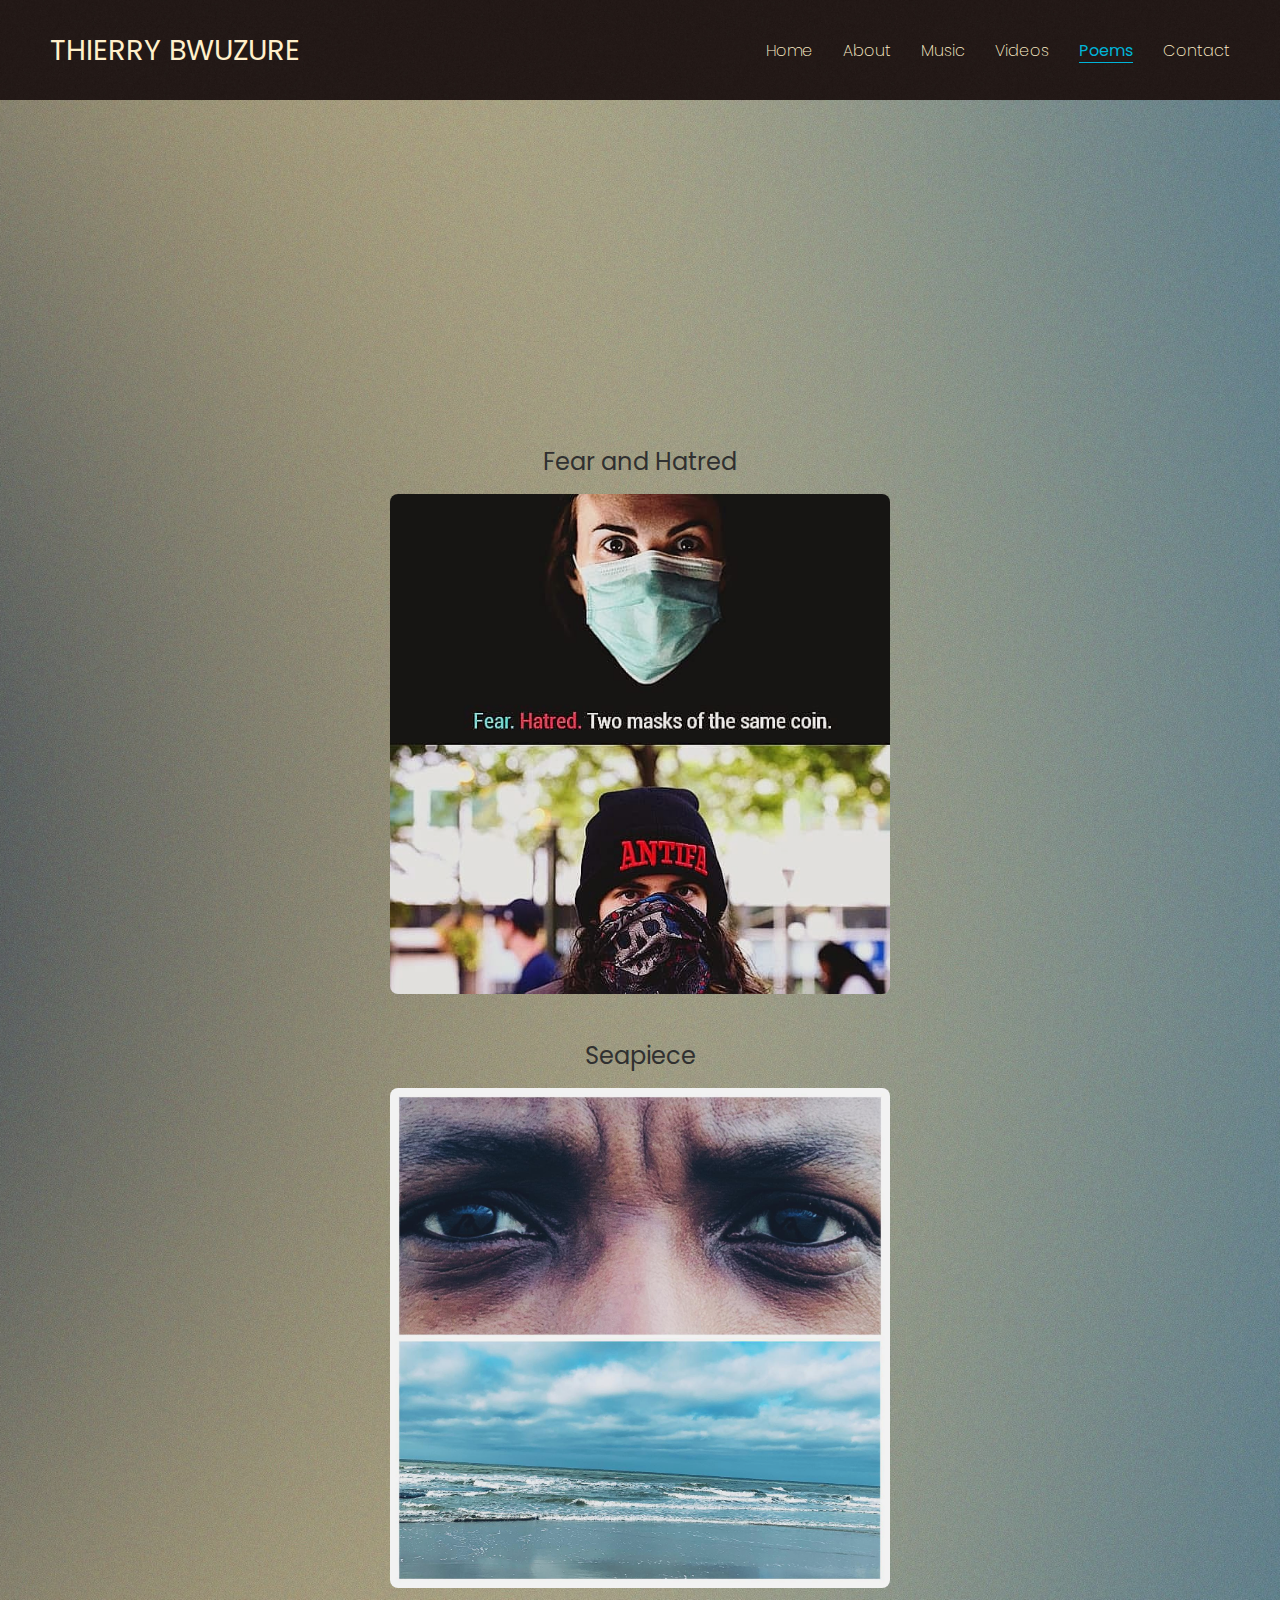
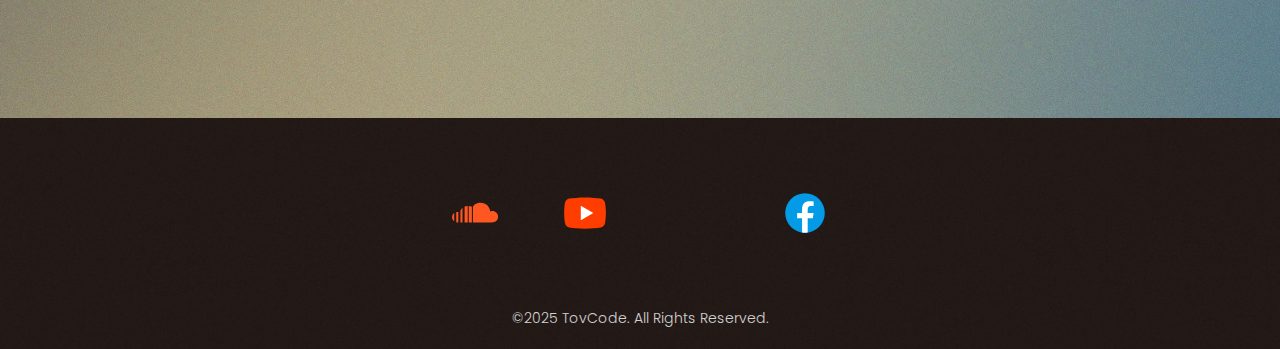
<file: poems.html>
<!DOCTYPE html>
<html lang="en">

<head>
    <meta charset="UTF-8">
    <meta name="viewport" content="width=device-width, initial-scale=1.0">
    <link rel="icon" type="image/jpg" href="images/header 1.jpg">
    <title>Poems | Thierry Bwuzure Music</title>
    <link rel="stylesheet" href="styles.css">

    <!-- Crete Round, Dancing Script, Roboto Condensed, Roboto Flex -->
    <link rel="preconnect" href="https://fonts.googleapis.com">
    <link rel="preconnect" href="https://fonts.gstatic.com" crossorigin>
    <link
        href="https://fonts.googleapis.com/css2?family=Crete+Round:ital@0;1&family=Dancing+Script:wght@400..700&family=Roboto+Condensed:ital,wght@0,100..900;1,100..900&family=Roboto+Flex:opsz,wght@8..144,100..1000&display=swap"
        rel="stylesheet">
    <link rel="preconnect" href="https://fonts.googleapis.com">
    <link rel="preconnect" href="https://fonts.gstatic.com" crossorigin>
    <link href="https://fonts.googleapis.com/css2?family=Zeyada&display=swap" rel="stylesheet">

</head>

<body>
    <header>
        <div>
            <h1 id="name" class="zeyada-regular">
                <a href="index.html">
                    <span id="bwuzure">Thierry Bwuzure</span>
                </a>
            </h1>
        </div>

        <div class="wrapper">
            <nav>
                <ul>
                    <li><a href="index.html">Home</a></li>
                    <li><a href="about.html">About</a></li>
                    <li><a href="music.html">Music</a></li>
                    <li><a href="videos.html">Videos</a></li>
                    <li><a href="poems.html" class="active">Poems</a></li>
                    <li><a href="contact.html">Contact</a></li>
                </ul>
            </nav>
        </div>
    </header>

    <section id="poems">
        <div class="wrapper">
            <div class="hero-section">
                <div class="title-container">
                    <div class="decorative-line"></div>
                    <h3 class="section-title">Poems</h3>
                    <div class="decorative-line"></div>
                </div>
            </div>
            <div class="poem-container">
                <h4 class="poem-title" onclick="openModal('fear-hatred-modal')">Fear and Hatred</h4>
                <article class="fear-hatred" onclick="openModal('fear-hatred-modal')">
                </article>
            </div>

            <div class="poem-container">
                <h4 class="poem-title" onclick="openModal('seapiece-modal')">Seapiece</h4>
                <article class="seapiece" onclick="openModal('seapiece-modal')">
                </article>
            </div>
            <div class="clear"></div>
        </div>
    </section>

    <!-- Poem Modals -->
    <div id="fear-hatred-modal" class="poem-modal">
        <div class="modal-content">
            <span class="close-modal" onclick="closeModal('fear-hatred-modal')">&times;</span>
            <h2>Fear and Hatred</h2>
            <div class="poem-text">
                <p>Cloaked evil comes as light<br>
                    Urging to wear a mask of fear<br>
                    A veil of anxiety and submission<br>
                    Breeding hatred in the heart<br><br>

                    But love conquers all<br>
                    Breaking chains of darkness<br>
                    Setting the captive free<br>
                    With wings of hope and peace<br><br>

                    No weapon formed against love<br>
                    Shall ever prosper<br>
                    For light overcomes darkness<br>
                    And truth destroys all lies<br><br>

                    Stand firm in the light<br>
                    Let courage be your shield<br>
                    And love your mighty sword<br>
                    Against fear and hatred's yield</p>
            </div>
        </div>
    </div>

    <div id="seapiece-modal" class="poem-modal">
        <div class="modal-content">
            <span class="close-modal" onclick="closeModal('seapiece-modal')">&times;</span>
            <h2>Seapiece</h2>
            <div class="poem-text">
                <p>I wish rest never cease<br>
                    That I could sail overseas<br>
                    Through the ocean of stillness<br>
                    Where waves whisper peace<br><br>

                    Beyond the horizon's call<br>
                    Where seabirds dance and soar<br>
                    In symphony with the wind<br>
                    Upon the endless shore<br><br>

                    The salt air fills my lungs<br>
                    With dreams of distant lands<br>
                    Where time moves like the tide<br>
                    Gentle as shifting sands<br><br>

                    In this moment of grace<br>
                    I find my soul's release<br>
                    Floating on liquid light<br>
                    In perfect, endless peace</p>
            </div>
        </div>
    </div>

    <footer>
        <div class="wrapper" id="social">
            <ul class="social">
                <li id="soundcloud">
                    <a href="https://soundcloud.com/thierrybwuzure" target="_blank" rel="noopener"
                        title="Follow me on SoundCloud" aria-label="Follow me on SoundCloud"></a>
                </li>

                <li id="youtube">
                    <a href="https://www.youtube.com/@thierrybwuzuremusic" target="_blank" rel="noopener"
                        title="Subscribe to my YouTube Channel" aria-label="Subscribe to my YouTube Channel"></a>
                </li>

                <li id="spotify">
                    <a href="https://open.spotify.com/intl-fr/artist/6AAWaFP8W5Do6aw5xhrXoe" target="_blank"
                        rel="noopener" title="Listen on Spotify" aria-label="Listen on Spotify"></a>
                </li>

                <li id="facebook">
                    <a href="https://www.facebook.com/thierrybwuzuremusic/" target="_blank" rel="noopener"
                        title="Follow me on Facebook" aria-label="Follow me on Facebook"></a>
                </li>
            </ul>
            <div class="clear"></div>
        </div>

        <p>©2025 TovCode. All Rights Reserved.</p>
    </footer>

    <!-- Scroll to Top Button -->
    <button id="scrollToTop" class="scroll-to-top" onclick="scrollToTop()">↑</button>

    <script>
        // Show/hide scroll to top button
        window.addEventListener('scroll', function () {
            const button = document.getElementById('scrollToTop');
            if (window.pageYOffset > 300) {
                button.classList.add('show');
            } else {
                button.classList.remove('show');
            }
        });

        function scrollToTop() {
            window.scrollTo({
                top: 0,
                behavior: 'smooth'
            });
        }

        // Modal functions
        function openModal(modalId) {
            document.getElementById(modalId).style.display = 'block';
            document.body.style.overflow = 'hidden'; // Prevent background scrolling
        }

        function closeModal(modalId) {
            document.getElementById(modalId).style.display = 'none';
            document.body.style.overflow = 'auto'; // Restore scrolling
        }

        // Close modal when clicking outside of it
        window.onclick = function (event) {
            const modals = document.getElementsByClassName('poem-modal');
            for (let i = 0; i < modals.length; i++) {
                if (event.target == modals[i]) {
                    modals[i].style.display = 'none';
                    document.body.style.overflow = 'auto';
                }
            }
        }

        // Close modal with Escape key
        document.addEventListener('keydown', function (event) {
            if (event.key === 'Escape') {
                const modals = document.getElementsByClassName('poem-modal');
                for (let i = 0; i < modals.length; i++) {
                    if (modals[i].style.display === 'block') {
                        modals[i].style.display = 'none';
                        document.body.style.overflow = 'auto';
                        break;
                    }
                }
            }
        });
    </script>
</body>

</html>
</file>
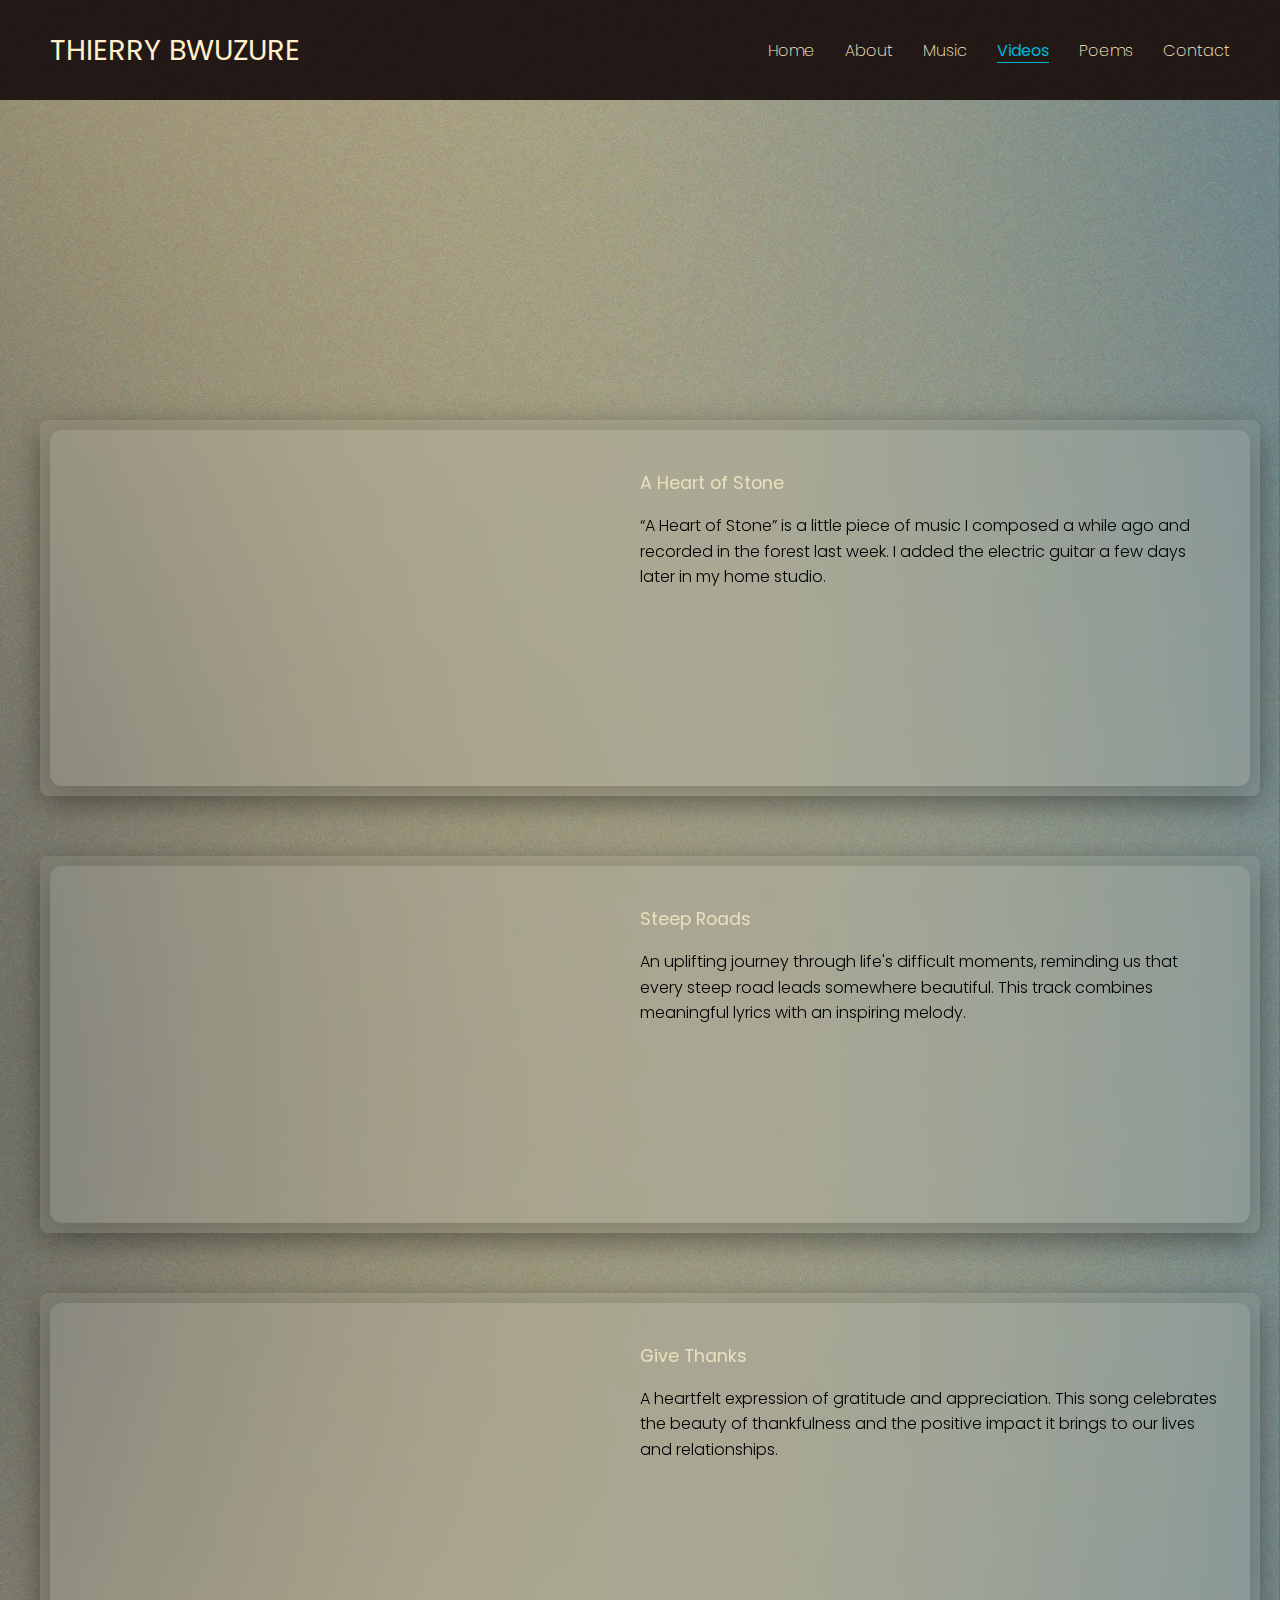
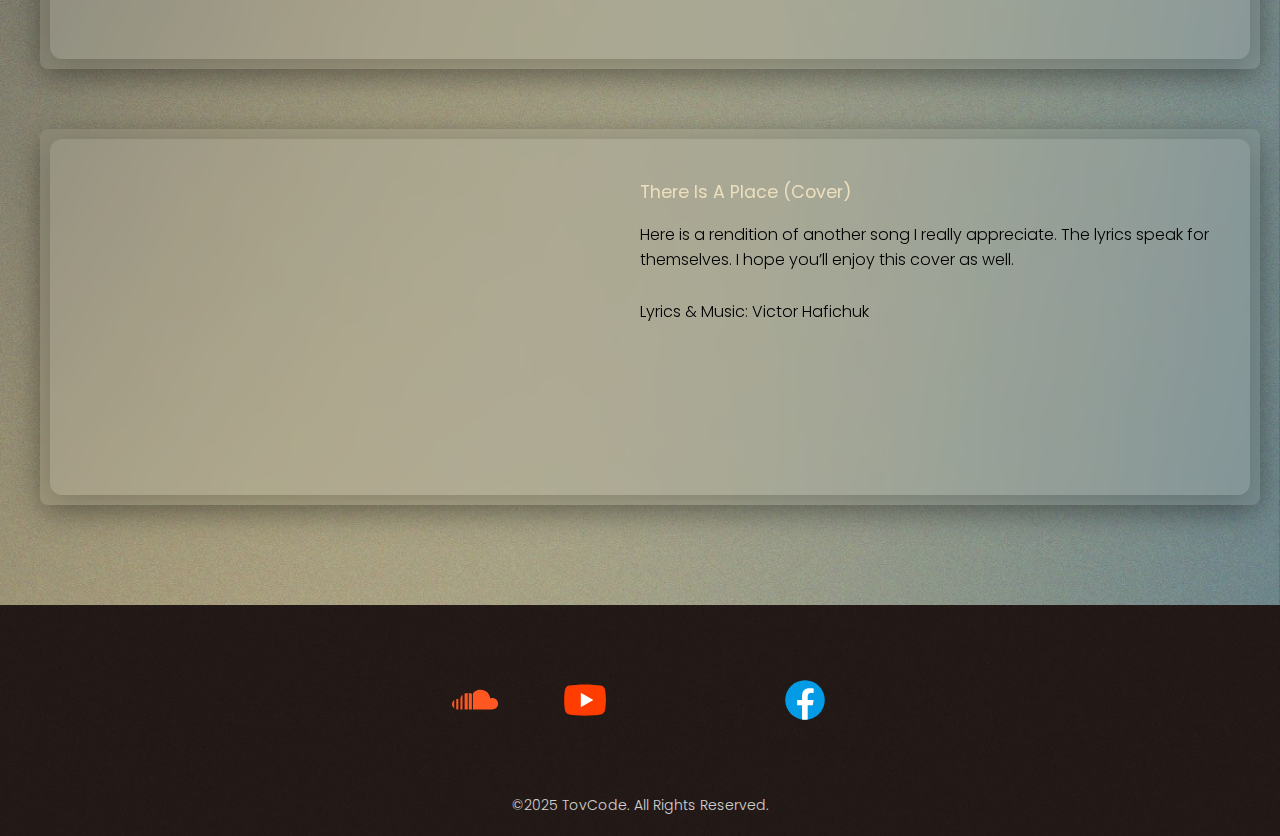
<file: videos.html>
<!DOCTYPE html>
<html lang="en">

<head>
    <meta charset="UTF-8">
    <meta name="viewport" content="width=device-width, initial-scale=1.0">
    <link rel="icon" type="image/jpg" href="images/header 1.jpg">
    <title>Videos | Thierry Bwuzure Music</title>
    <link rel="stylesheet" href="styles.css">

    <!-- Crete Round, Dancing Script, Roboto Condensed, Roboto Flex -->
    <link rel="preconnect" href="https://fonts.googleapis.com">
    <link rel="preconnect" href="https://fonts.gstatic.com" crossorigin>
    <link
        href="https://fonts.googleapis.com/css2?family=Crete+Round:ital@0;1&family=Dancing+Script:wght@400..700&family=Roboto+Condensed:ital,wght@0,100..900;1,100..900&family=Roboto+Flex:opsz,wght@8..144,100..1000&display=swap"
        rel="stylesheet">
    <link rel="preconnect" href="https://fonts.googleapis.com">
    <link rel="preconnect" href="https://fonts.gstatic.com" crossorigin>
    <link href="https://fonts.googleapis.com/css2?family=Zeyada&display=swap" rel="stylesheet">

</head>

<body>
    <header>
        <div>
            <h1 id="name" class="zeyada-regular">
                <a href="index.html">
                    <span id="bwuzure">Thierry Bwuzure</span>
                </a>
            </h1>
        </div>

        <div class="wrapper">
            <nav>
                <ul>
                    <li><a href="index.html">Home</a></li>
                    <li><a href="about.html">About</a></li>
                    <li><a href="music.html">Music</a></li>
                    <li><a href="videos.html" class="active">Videos</a></li>
                    <li><a href="poems.html">Poems</a></li>
                    <li><a href="contact.html">Contact</a></li>
                </ul>
            </nav>
        </div>
    </header>

    <section id="videos">
        <div class="wrapper">
            <div class="hero-section">
                <div class="title-container">
                    <div class="decorative-line"></div>
                    <h3 class="section-title">Videos</h3>
                    <div class="decorative-line"></div>
                </div>
            </div>

            <div class="videos-container">
                <div class="video-item">
                    <div class="video-content">
                        <div class="video" id="heart">
                            <iframe width="560" height="315"
                                src="https://www.youtube-nocookie.com/embed/FV3MpCeN9C4?si=WWro_HCpaFgKhY-O"
                                title="YouTube video player" frameborder="0"
                                allow="accelerometer; autoplay; clipboard-write; encrypted-media; gyroscope; picture-in-picture; web-share"
                                referrerpolicy="strict-origin-when-cross-origin" allowfullscreen>
                            </iframe>
                        </div>
                        <div class="video-info">
                            <h4 class="video-title">
                                <a href="https://www.youtube.com/watch?v=FV3MpCeN9C4" target="_blank" rel="noopener">A
                                    Heart of Stone</a>
                            </h4>
                            <p class="video-description">“A Heart of Stone” is a little piece of music I
                                composed a while ago and recorded in the forest last week.
                                I added the electric guitar a few days later in my home studio.</p>
                        </div>
                    </div>
                </div>

                <div class="video-item">
                    <div class="video-content">
                        <div class="video" id="steep-roads">
                            <iframe width="560" height="315"
                                src="https://www.youtube.com/embed/9QzEF9Or_Go?si=OafcuqhFveB3_bwZ"
                                title="YouTube video player" frameborder="0"
                                allow="accelerometer; autoplay; clipboard-write; encrypted-media; gyroscope; picture-in-picture; web-share"
                                referrerpolicy="strict-origin-when-cross-origin" allowfullscreen></iframe>
                        </div>
                        <div class="video-info">
                            <h4 class="video-title">
                                <a href="https://www.youtube.com/watch?v=9QzEF9Or_Go" target="_blank"
                                    rel="noopener">Steep Roads</a>
                            </h4>
                            <p class="video-description">An uplifting journey through life's difficult moments,
                                reminding us that every steep road leads somewhere beautiful. This track combines
                                meaningful lyrics with an inspiring melody.</p>
                        </div>
                    </div>
                </div>

                <div class="video-item">
                    <div class="video-content">
                        <div class="video" id="new-video">
                            <iframe width="560" height="315"
                                src="https://www.youtube.com/embed/2ywgGs2kvFw?si=IUlPOTG0UMZcacq4"
                                title="YouTube video player" frameborder="0"
                                allow="accelerometer; autoplay; clipboard-write; encrypted-media; gyroscope; picture-in-picture; web-share"
                                referrerpolicy="strict-origin-when-cross-origin" allowfullscreen></iframe>
                        </div>
                        <div class="video-info">
                            <h4 class="video-title">
                                <a href="https://www.youtube.com/watch?v=2ywgGs2kvFw" target="_blank"
                                    rel="noopener">Give Thanks</a>
                            </h4>
                            <p class="video-description">A heartfelt expression of gratitude and appreciation. This song
                                celebrates the beauty of thankfulness and the positive impact it brings to our lives and
                                relationships.</p>
                        </div>
                    </div>
                </div>

                <div class="video-item">
                    <div class="video-content">
                        <div class="video" id="new-video-2">
                            <iframe width="560" height="315"
                                src="https://www.youtube.com/embed/CjZl1v6OKE0?si=594fE8tMMHse9mp6"
                                title="YouTube video player" frameborder="0"
                                allow="accelerometer; autoplay; clipboard-write; encrypted-media; gyroscope; picture-in-picture; web-share"
                                referrerpolicy="strict-origin-when-cross-origin" allowfullscreen></iframe>
                        </div>
                        <div class="video-info">
                            <h4 class="video-title">
                                <a href="https://www.youtube.com/watch?v=CjZl1v6OKE0" target="_blank"
                                    rel="noopener">There Is A Place (Cover)</a>
                            </h4>
                            <p class="video-description">Here is a rendition of another song I really appreciate. The
                                lyrics speak for themselves. I hope you’ll enjoy this cover
                                as well.<br><br>

                                Lyrics & Music: Victor Hafichuk<br>
                            </p>
                        </div>
                    </div>
                </div>
            </div>
        </div>
    </section>

    <footer>
        <div class="wrapper" id="social">
            <ul class="social">
                <li id="soundcloud">
                    <a href="https://soundcloud.com/thierrybwuzure" target="_blank" rel="noopener"
                        title="Follow me on SoundCloud" aria-label="Follow me on SoundCloud"></a>
                </li>

                <li id="youtube">
                    <a href="https://www.youtube.com/@thierrybwuzuremusic" target="_blank" rel="noopener"
                        title="Subscribe to my YouTube Channel" aria-label="Subscribe to my YouTube Channel"></a>
                </li>

                <li id="spotify">
                    <a href="https://open.spotify.com/intl-fr/artist/6AAWaFP8W5Do6aw5xhrXoe" target="_blank"
                        rel="noopener" title="Listen on Spotify" aria-label="Listen on Spotify"></a>
                </li>

                <li id="facebook">
                    <a href="https://www.facebook.com/thierrybwuzuremusic/" target="_blank" rel="noopener"
                        title="Follow me on Facebook" aria-label="Follow me on Facebook"></a>
                </li>
            </ul>
            <div class="clear"></div>
        </div>

        <p>©2025 TovCode. All Rights Reserved.</p>
    </footer>

    <!-- Scroll to Top Button -->
    <button id="scrollToTop" class="scroll-to-top" onclick="scrollToTop()">↑</button>

    <script>
        window.addEventListener('scroll', function () {
            const button = document.getElementById('scrollToTop');
            if (window.pageYOffset > 300) {
                button.classList.add('show');
            } else {
                button.classList.remove('show');
            }
        });

        function scrollToTop() {
            window.scrollTo({
                top: 0,
                behavior: 'smooth'
            });
        }
    </script>
</body>

</html>
</file>
<file: styles.css>
@import url('https://fonts.googleapis.com/css2?family=Montserrat:ital,wght@0,100..900;1,100..900&family=Poppins:ital,wght@0,100;0,200;0,300;0,400;0,500;0,600;0,700;0,800;0,900;1,100;1,200;1,300;1,400;1,500;1,600;1,700;1,800;1,900&display=swap');

/* General */

* {
  margin: 0;
  padding: 0;
  width: auto;
  scroll-behavior: smooth;
}

body {
  width: 100vw;
  font-family: 'Poppins', sans-serif;
  font-size: 15px;
  overflow-x: hidden;
  background-color: #000;
  /* background-color: rgb(40, 22, 4); */
}

h1 {
  font-family: "Poppins", "sans-serif";
  font-size: 2.5rem;
  color: #444;
  margin: 0;
  line-height: 1.2;
}


#bwuzure:hover {
  color: #00a2c3;
  transition-duration: 0.5s;
}

h2 {
  color: #444;
  font-size: 3rem;
  line-height: 1.1;
  text-shadow: 1px 1px 1px #444;
  margin: 0 0 1rem 0;
}

h4 {
  font-size: 20px;
  font-weight: 400;
  text-align: center;
}

p {
  font-weight: 100;
}

ul {
  list-style: none;
}

a {
  text-decoration: none;
  color: #efefef;
}

.clear {
  clear: both;
}

/* Header */

header {
  width: 100vw;
  height: 100px;
  background: url(images/background-guitar1.jpg);
  background-size: cover;
  display: flex;
  justify-content: space-between;
  align-items: center;
  padding: 0 50px;
  box-sizing: border-box;
}

.zeyada-regular {
  font-family: "Poppins", cursive;
  text-transform: uppercase;
  font-size: 1.8rem;
  font-weight: 400;
}

#bwuzure {
  color: rgba(255, 240, 203, 1);
  font-size: 1.8rem;
}

header div {
  display: flex;
  align-items: center;
  height: 100%;
}

header div h1 {
  margin: 0;
  font-size: 1.8rem;
}

/* Navbar */

header nav {
  display: flex;
  align-items: center;
  height: 100%;
}

header nav ul {
  display: flex;
  list-style: none;
  margin: 0;
  padding: 0;
  gap: 30px;
  align-items: center;
}

header nav ul li {
  margin: 0;
}

header nav ul li a {
  font-family: "Poppins", sans-serif;
  font-weight: 200;
  font-size: 1rem;
  text-decoration: none;
  color: rgba(255, 240, 203, 1);
  transition: color 0.3s ease;
}

header nav ul li a:hover {
  color: #00acce;
  border-radius: 2px;
  transition-duration: 0.5s;
}

/* Main Image */

#main-image {
  height: 700px;
  width: auto;
  background: url(images/profile.jpg),
    linear-gradient(45deg, #000000 0%, #1a1a1a 25%, #2d2d2d 50%, #1a1a1a 75%, #000000 100%);
  background-size: contain, cover;
  background-position: center, center;
  background-repeat: no-repeat, no-repeat;
  padding: 120px;
}

#main-image h2 {
  font-family: "Roboto Condensed";
  font-weight: normal;
  text-align: center;
  text-transform: uppercase;
  margin-left: 14px;
  padding: 10px 0 0px 0;
  color: rgb(249, 235, 200);
}

.button-1 {
  display: block;
  width: 120px;
  height: 50px;
  /* background-color: rgb(249, 235, 200); */
  background-color: rgb(252, 241, 212);
  color: #444;
  text-align: center;
  margin: 650px auto 700px auto;
  line-height: 50px;
  border-radius: 5px;
  font-family: sans-serif;
  font-weight: bold;
  text-transform: uppercase;
}

.button-1:hover {
  color: white;
  background-color: #00a1c1;
  transition-duration: 1s;
}

/* Enhanced Hero Section */

.hero-section {
  text-align: center;
  padding: 60px 0;
  position: relative;
  overflow: hidden;
}

.title-container {
  display: flex;
  align-items: center;
  justify-content: space-between;
  width: 100%;
  max-width: 500px;
  margin: 0 auto 40px auto;
  opacity: 0;
  animation: fadeInUp 1s ease 0.5s forwards;
}

.decorative-line {
  width: 60px;
  height: 2px;
  background: linear-gradient(135deg, #00b4d8, #0077b6);
  position: relative;
  flex-shrink: 0;
}


.section-title {
  text-align: center;
  text-transform: none;
  margin: 0;
  color: black;
  font-size: 2.5rem;
  font-weight: 400;
  letter-spacing: 3px;
  font-family: 'Poppins', sans-serif;
  position: relative;
}

@keyframes fadeInUp {
  from {
    opacity: 0;
    transform: translateY(30px);
  }

  to {
    opacity: 1;
    transform: translateY(0);
  }
}

/* About me */

.about {
  background: url(images/background-blue.jpg);
  background-position: center;
  background-size: cover;
  background-repeat: no-repeat;
  padding: 80px 0;
  opacity: 95%;
}

.about .section-title {
  font-family: 'Poppins', sans-serif;
  color: #1f0f00;
  margin-bottom: 0;
}

.about-content {
  display: grid;
  grid-template-columns: 1fr 1fr;
  gap: 0px;
  max-width: 1200px;
  margin: 0 auto;
  align-items: start;
}

.wrapper img p {
  display: flex;
  align-items: right;
  width: 10px;
}

#about h3 {
  /* background: url(images/background-guitar1.jpg); */
  /* color: rgba(249, 235, 200, 0.85); */
  color: #000;
  border-radius: 3px;
  margin-top: -30px;
  padding: 50px 50px 20px 50px;
}

.about-content img {
  width: 100%;
  height: auto;
  object-fit: contain;

  opacity: 95%;
}

.about-content p {
  background-color: rgba(255, 255, 255, 0.75);
  color: rgba(42, 35, 35, 0.95);
  height: 600px;
  text-align: left;
  font-family: "Poppins", sans-serif;
  font-weight: 400;
  font-size: 0.93rem;
  padding: 50px;
  margin: 0;
  box-sizing: border-box;
  overflow-y: auto;
}

/* Responsive design for About section */
@media (max-width: 768px) {
  .about-content {
    grid-template-columns: 1fr;
    justify-items: center;
  }

  .about-content img {
    width: 100%;
    max-width: 350px;
    height: auto;
  }

  .about-content p {
    height: auto;
    overflow-y: visible;
  }
}

.quote {
  font-family: "Poppins", sans-serif;
  font-style: italic bold;
  font-size: 28px;
  line-height: 25px;
}

.quote-section {
  display: flex;
  flex-direction: column;
  align-items: center;
  gap: 40px;
  margin-bottom: 60px;
  opacity: 0;
  animation: fadeInUp 1s ease 1s forwards;
}

.quote-card {
  position: relative;
  background: rgba(255, 255, 255, 0.95);
  backdrop-filter: blur(20px);
  -webkit-backdrop-filter: blur(20px);
  border-radius: 12px;
  padding: 50px 40px;
  max-width: 1200px;
  box-shadow: 0 20px 60px rgba(0, 0, 0, 0.15);
  border: 1px solid rgba(255, 255, 255, 0.3);
  transform: translateY(20px);
  transition: all 0.4s ease;
}

.quote-card:hover {
  transform: translateY(0);
  box-shadow: 0 25px 70px rgba(0, 0, 0, 0.2);
}

.quote-mark {
  position: absolute;
  font-size: 6rem;
  font-family: "Dancing Script", cursive;
  color: #00b4d8;
  opacity: 0.3;
  font-weight: bold;
}

.quote-mark.opening {
  top: 20px;
  left: 30px;
}

.quote-mark.closing {
  bottom: 20px;
  right: 30px;
  transform: rotate(180deg);
}

.quote-content {
  text-align: center;
  padding: 20px 0;
}

.quote-english {
  font-family: "Poppins", sans-serif;
  font-size: 1.4rem;
  font-weight: 300;
  font-style: italic;
  color: #2c2c2c;
  line-height: 1.6;
  margin: 0;
}

.quote-divider {
  width: 2px;
  height: 60px;
  background: linear-gradient(to bottom, transparent, #00b4d8, transparent);
  position: relative;
}

.quote-divider::before {
  content: '♪';
  position: absolute;
  top: 50%;
  left: 50%;
  transform: translate(-50%, -50%);
  background: #fff;
  color: #00b4d8;
  font-size: 1.2rem;
  width: 30px;
  height: 30px;
  display: flex;
  align-items: center;
  justify-content: center;
  border-radius: 50%;
  box-shadow: 0 0 0 8px #fff;
}

.quote-french {
  font-family: "Dancing Script", cursive;
  font-size: 1.2rem;
  font-weight: 400;
  color: #444;
  line-height: 1.5;
  margin: 0;
  font-style: italic;
}

.scroll-hint {
  display: flex;
  flex-direction: column;
  align-items: center;
  gap: 10px;
  color: rgba(255, 255, 255, 0.8);
  font-family: "Poppins", sans-serif;
  font-size: 0.9rem;
  font-weight: 300;
  opacity: 0;
  animation: fadeIn 1s ease 2s forwards;
}

.scroll-arrow {
  font-size: 1.5rem;
  animation: bounce 2s infinite;
  color: #00b4d8;
}

@keyframes fadeIn {
  from {
    opacity: 0;
  }

  to {
    opacity: 1;
  }
}

@keyframes bounce {

  0%,
  20%,
  50%,
  80%,
  100% {
    transform: translateY(0);
  }

  40% {
    transform: translateY(-10px);
  }

  60% {
    transform: translateY(-5px);
  }
}

/* Responsive adjustments for quote */
@media (max-width: 768px) {
  .quote-card {
    padding: 30px 25px;
  }

  .quote-english {
    font-size: 1.2rem;
  }
}

/* Enhanced About Page Styles */

.about-content-enhanced {
  display: grid;
  grid-template-columns: 2fr 1fr;
  gap: 40px;
  margin: 40px 0;
}

.about-story {
  display: flex;
  flex-direction: column;
  gap: 30px;
}

.story-section {
  padding: 40px;
  background: rgba(255, 255, 255, 0.95);
  border-radius: 8px;
  box-shadow: 0 8px 32px rgba(0, 0, 0, 0.1);
  position: relative;
}

.timeline-marker {
  display: flex;
  align-items: center;
  gap: 15px;
  margin-bottom: 15px;
}

.timeline-icon {
  font-size: 0.8rem;
  width: 25px;
  height: 25px;
  background: linear-gradient(135deg, #00b4d8, #0077b6);
  border-radius: 50%;
  display: flex;
  align-items: center;
  justify-content: center;
  color: #fff;
}

.timeline-marker h4 {
  color: #333;
  font-family: "Roboto Condensed", sans-serif;
  font-size: 1.4rem;
  margin: 0;
  font-weight: 500;
}

.story-section p {
  color: #444;
  line-height: 1.7;
  font-family: "Poppins", sans-serif;
  margin: 0;
  font-weight: 300;
}

.timeline-item {
  margin-bottom: 30px;
  padding-bottom: 25px;
  border-bottom: 1px solid #eee;
}

.timeline-item:last-child {
  border-bottom: none;
  margin-bottom: 0;
  padding-bottom: 0;
}

.timeline-item h5 {
  color: #00b4d8;
  font-family: "Roboto Condensed", sans-serif;
  font-size: 1.2rem;
  font-weight: 400;
  margin: 0 0 10px 0;
  letter-spacing: 1px;
}

.timeline-item p {
  color: #444;
  line-height: 1.7;
  font-family: "Poppins", sans-serif;
  margin: 0 0 15px 0;
  font-weight: 300;
}

.pull-quote {
  background: linear-gradient(135deg, #f8f9fa, #e9ecef);
  border-left: 4px solid #00b4d8;
  padding: 20px;
  margin: 20px 0;
  font-style: italic;
  font-size: 1.1rem;
  color: #495057;
  border-radius: 0 10px 10px 0;
}

.about-visuals {
  display: flex;
  flex-direction: column;
  gap: 25px;
  align-items: center;
  width: 100%;
}

.main-image {
  position: relative;
  border-radius: 8px;
  overflow: hidden;
  display: inline-block;
  width: fit-content;
}

.main-image img {
  width: 100%;
  height: auto;
  object-fit: contain;
  max-height: 400px;
  display: block;
}

.image-caption {
  position: absolute;
  bottom: 0;
  left: 0;
  right: 0;
  background: linear-gradient(transparent, rgba(0, 0, 0, 0.8));
  color: #fff;
  padding: 20px;
  font-style: italic;
  font-family: "Poppins", sans-serif;
  text-align: center;
}

.influences-section,
.current-projects {
  background: rgba(255, 255, 255, 0.95);
  padding: 20px;
  border-radius: 8px;
  box-shadow: 0 4px 16px rgba(0, 0, 0, 0.1);
  width: 100%;
  box-sizing: border-box;
}

.influences-section h4,
.current-projects h4 {
  color: #333;
  font-family: "Roboto Condensed", sans-serif;
  margin: 0 0 15px 0;
  font-size: 1.3rem;
  text-align: left;
}

.influences-grid {
  display: flex;
  flex-wrap: wrap;
  gap: 8px;
}

.influence-tag {
  background: linear-gradient(135deg, #00b4d8, #0077b6);
  color: #fff;
  padding: 6px 12px;
  border-radius: 8px;
  font-size: 0.9rem;
  font-family: "Poppins", sans-serif;
}

.project-list {
  list-style: none;
  padding: 0;
  margin: 0;
}

.project-list li {
  padding: 8px 0;
  color: #444;
  font-family: "Poppins", sans-serif;
  border-bottom: 1px solid #eee;
}

.project-list li:last-child {
  border-bottom: none;
}

.story-audio {
  background: rgba(255, 255, 255, 0.95);
  padding: 20px;
  border-radius: 8px;
  box-shadow: 0 4px 16px rgba(0, 0, 0, 0.1);
  width: 100%;
  box-sizing: border-box;
}

.story-audio h4 {
  color: #333;
  font-family: "Roboto Condensed", sans-serif;
  margin: 0 0 15px 0;
  font-size: 1.3rem;
  text-align: center;
}

.audio-embed {
  text-align: center;
}

.audio-embed iframe {
  border-radius: 6px;
}

.about-cta {
  text-align: center;
  margin: 50px 0 30px 0;
  padding: 40px;
  background: rgba(255, 255, 255, 0.1);
  border-radius: 20px;
  backdrop-filter: blur(10px);
  -webkit-backdrop-filter: blur(10px);
}

.about-cta h4 {
  color: #fff;
  font-family: "Roboto Condensed", sans-serif;
  font-size: 1.8rem;
  margin: 0 0 25px 0;
}

.cta-buttons {
  display: flex;
  justify-content: center;
  gap: 20px;
  flex-wrap: wrap;
}

.cta-btn {
  padding: 12px 24px;
  border-radius: 25px;
  text-decoration: none;
  font-family: "Poppins", sans-serif;
  font-weight: 500;
  transition: all 0.3s ease;
  display: inline-block;
}

.cta-btn.primary {
  background: linear-gradient(135deg, #00b4d8, #0077b6);
  color: #fff;
}

.cta-btn.secondary {
  background: linear-gradient(135deg, #00b4d8, #0077b6);
  color: #fff;
}

.cta-btn.tertiary {
  background: linear-gradient(135deg, #00b4d8, #0077b6);
  color: #fff;
}

.cta-btn:hover {
  transform: translateY(-2px);
  box-shadow: 0 8px 25px rgba(0, 0, 0, 0.3);
}

.cta-btn.primary:hover {
  background: linear-gradient(135deg, #0077b6, #005577);
}

.cta-btn.secondary:hover {
  background: linear-gradient(135deg, #0077b6, #005577);
}

.cta-btn.tertiary:hover {
  background: linear-gradient(135deg, #0077b6, #005577);
}

/* Responsive Design for Enhanced About Page */
@media (max-width: 768px) {
  .about-content-enhanced {
    grid-template-columns: 1fr;
    gap: 25px;
  }



  .timeline-marker {
    flex-direction: column;
    text-align: center;
    gap: 10px;
  }

  .story-section {
    padding: 20px;
  }

  .cta-buttons {
    flex-direction: column;
    align-items: center;
  }

  .cta-btn {
    width: 200px;
    text-align: center;
  }
}

/* Music */

#music {
  background: url(images/background-blue.jpg);
  background-position: center;
  background-size: cover;
  background-repeat: no-repeat;
  height: 1000px;
  padding: 80px 0;
  opacity: 95%;
  margin-top: 0;
}

#music .section-title {
  font-family: 'Poppins', sans-serif;
  color: #1f0f00;
  margin-bottom: 0;
}

#music iframe {
  width: 40%;
  height: 100%;
  opacity: 90%;
  padding: 20px;
  margin-left: 150px;
}

/* Videos */

#videos {
  background: url(images/background-blue.jpg);
  background-position: center;
  background-size: cover;
  background-repeat: no-repeat;
  height: auto;
  text-align: center;
  padding: 80px 0;
  opacity: 95%;
  position: relative;
}

#videos .section-title {
  font-family: 'Poppins', sans-serif;
  color: #1f0f00;
  margin-bottom: 0;
}

.videos-container {
  display: flex;
  flex-direction: column;
  gap: 60px;
  max-width: 1200px;
  margin: 0 auto;
  padding: 20px 40px;
}

.video-item {
  width: 100%;
  margin-bottom: 0;
}

.video-content {
  display: flex;
  align-items: flex-start;
  gap: 40px;
  padding: 30px;
  background: rgba(255, 255, 255, 0.05);
  border-radius: 12px;
  backdrop-filter: blur(5px);
  -webkit-backdrop-filter: blur(5px);
  box-shadow: 0 8px 32px rgba(0, 0, 0, 0.2);
}

.video {
  flex: 0 0 500px;
  max-width: 500px;
}

.video-info {
  flex: 1;
  display: flex;
  flex-direction: column;
  gap: 15px;
  padding-left: 20px;
}

/* Removed conflicting h3 styles that interfered with title-container alignment */

#videos h4 {
  color: rgb(249, 235, 200);
  font-family: "Poppins", sans-serif;
  font-size: 1.1rem;
  font-style: normal;
  margin-bottom: 2px;
  margin-top: 10px;
  text-align: left;
}

#videos h4 a {
  color: rgb(249, 235, 200);
  text-decoration: none;
  cursor: pointer;
  transition: color 0.3s ease;
}

#videos h4 a:hover {
  color: rgb(255, 224, 146);
}

.video-description {
  font-family: "Poppins", sans-serif;
  font-size: 1rem;
  font-weight: 300;
  line-height: 1.6;
  color: #000;
  margin: 0;
  text-align: left;
}

/* Responsive design for videos */
@media (max-width: 968px) {
  .video-content {
    flex-direction: column;
    gap: 25px;
  }

  .video {
    flex: none;
    max-width: 100%;
  }

  .video-info {
    padding-left: 0;
    text-align: center;
  }

  .video-description {
    text-align: center;
  }
}

@media (max-width: 768px) {
  .videos-container {
    padding: 20px 15px;
    gap: 40px;
  }

  .video-content {
    padding: 20px;
  }

  .video-description {
    font-size: 0.9rem;
  }
}

#videos .video {
  box-shadow: #1f0f00;
  margin-bottom: 15px;
}

.video {
  border-radius: 5px;
  position: relative;
  overflow: hidden;
  width: 100%;
}

.video::after {
  display: block;
  content: "";
  padding-top: 56.25%;
}

.video iframe {
  position: absolute;
  top: 15px;
  left: 0;
  width: 100%;
  height: calc(100% - 15px);
}

/* Poems */

#poems {
  background: url(images/background-blue.jpg);
  background-position: center;
  background-size: cover;
  background-repeat: no-repeat;
  height: auto;
  padding: 80px 0;
  opacity: 95%;
  text-align: center;
}

#poems .section-title {
  font-family: 'Poppins', sans-serif;
  color: #1f0f00;
  margin-bottom: 0;
}

.poem-container {
  display: flex;
  flex-direction: column;
  align-items: center;
  margin: 50px auto;
  max-width: 500px;
  gap: 20px;
}

#poems article {
  width: 500px;
  height: 500px;
  cursor: pointer;
  transition: transform 0.3s ease, box-shadow 0.3s ease;
  margin: 0;
  flex-shrink: 0;
  border-radius: 8px;
}

#poems article:hover {
  transform: translateY(-5px);
  box-shadow: 0 15px 35px rgba(0, 0, 0, 0.3);
}

.poem-title {
  font-family: "Poppins", sans-serif;
  font-size: 1.5rem;
  color: #333;
  margin: 0 0 25px 0;
  padding: 12px 24px;
  background: rgba(255, 255, 255, 0.9);
  border-radius: 8px;
  text-align: center;
  box-sizing: border-box;
  transition: all 0.3s ease;
  cursor: pointer;
}

.poem-title:hover {
  background: rgba(0, 0, 0, 0.5);
  transform: translateY(-2px);
}

/* Responsive design for poems */
@media (max-width: 768px) {
  .poem-container {
    flex-direction: column !important;
    max-width: 90%;
    margin: 40px auto;
    gap: 20px;
    text-align: center;
  }

  #poems article {
    width: 250px;
    height: 250px;
    margin: 0 auto;
  }

  .poem-text-container {
    padding: 0;
    text-align: center;
  }

  #poems h4 {
    font-size: 20px;
    text-align: center;
  }

  .poem-description {
    font-size: 14px;
    text-align: center;
  }
}

.fear-hatred {
  background: url(images/fear-hatred.jpg);
  background-size: cover;
  background-position: center;
  margin-right: 20px;
}

.seapiece {
  background: url(images/seapiece.jpg);
  background-size: cover;
  background-position: bottom;
  margin-left: 20px;
}

/* .overlay {
  box-sizing: border-box;
  background: rgba(255, 255, 255, 0.85);
  height: 100%;
  width: 50%;
  padding: 20px;
  border-radius: 10px 0 0 10px;
  display: flex;
  flex-direction: column;
  justify-content: center;
  align-items: center;
} */

.poem-text-container {
  flex: 1;
  padding: 0 20px;
  display: flex;
  flex-direction: column;
  justify-content: center;
  gap: 0;
}

#poems h4 {
  font-family: 'Poppins', sans-serif;
  font-size: 24px;
  color: #333;
  margin: 0;
  padding: 0;
  text-align: center;
  line-height: 1;
  background: none;
}

.poem-description {
  font-family: 'Poppins', sans-serif;
  font-size: 16px;
  color: #000;
  line-height: 1.5;
  margin: 0;
  padding: 0;
  text-align: left;
  margin-top: 0 !important;
}

#poems p {
  text-align: center;
  padding-top: 10%;
  font-weight: 300;
  font-size: 18px;
  margin-top: 55%;
  margin-left: 5px;
}

.button-2 {
  display: block;
  width: 100px;
  height: 40px;
  background-color: aliceblue;
  color: #444;
  line-height: 40px;
  border-radius: 10px;
  font-family: sans-serif;
  font-size: small;
  text-transform: uppercase;
  margin: 20px auto 0 auto;
  text-align: center;
}

.button-2:hover {
  color: #fff;
  background-color: #02b8dd;
  transition-duration: 1s;
}

/* Contact */

#contact {
  height: auto;
  background: url(images/background-blue.jpg);
  background-position: center;
  background-size: cover;
  background-repeat: no-repeat;
  padding: 80px 0;
  opacity: 95%;
}

#contact .section-title {
  font-family: 'Poppins', sans-serif;
  color: #1f0f00;
  margin-bottom: 0;
}


.contact-container {
  display: grid;
  grid-template-columns: repeat(auto-fit, minmax(400px, 1fr));
  gap: 40px;
  max-width: 1200px;
  margin: 0 auto;
  padding: 0 40px;
}

/* Removed conflicting h3 styles that interfered with title-container alignment */

.contact-form {
  background: rgba(255, 255, 255, 0.9);
  border-radius: 15px;
  padding: 30px;
  box-shadow: 0 8px 32px rgba(0, 0, 0, 0.2);
  transition: transform 0.3s ease;
  text-align: left;
  line-height: 1.5;
  font-size: 16px;
  order: 2;
  display: flex;
  flex-direction: column;
  justify-content: flex-start;
}

.contact-img {
  flex: 1;
  max-width: 450px;
  min-width: 380px;
  text-align: center;
  order: 1;
  padding: 5px;
  display: flex;
  align-items: center;
  justify-content: center;
  height: 660px;
  box-sizing: border-box;
}

#contact .contact-img img {
  width: 100% !important;
  max-width: 450px !important;
  height: 650px !important;
  min-height: 650px !important;
  max-height: 650px !important;
  object-fit: cover !important;
  object-position: center !important;
  border-radius: 10px;
  box-shadow: 0 8px 25px rgba(0, 0, 0, 0.15);
  display: block !important;
  margin-left: 160px;
}

label {
  color: white;
  margin-left: 0px;
  font-size: 16px;
  display: block;
  max-width: 100%;
  margin-top: 10px;
  margin-bottom: -20px;
}

input {
  width: 100%;
  max-width: 100%;
  border: none;
  height: 38px;
  border-radius: 6px;
  padding: 5px 14px;
  font-size: 14px;
  font-family: 'Poppins', sans-serif;

  margin-bottom: 12px;
  box-sizing: border-box;
}

input[type="text"]:focus,
input[type="email"]:focus,
.textarea:focus {
  background-color: lightblue;
  outline: none;
}

.textarea {
  width: 100%;
  max-width: 100%;
  min-height: 120px;
  padding: 10px 14px;
  resize: vertical;
  font-size: 14px;
  text-align: left;
  border-radius: 6px;
  border: none;
  box-sizing: border-box;
  font-family: 'Poppins', sans-serif;
  margin-bottom: 18px;
}

.submit {
  display: block;
  width: 140px;
  height: 40px;
  margin-top: 10px;
  margin-left: auto;
  margin-right: auto;
  border: none;
  border-radius: 5px;
  font-size: 16px;
  background-color: #00a2c3;
  color: white;
  cursor: pointer;
  transition: background-color 0.3s ease;
  max-width: 450px;
}

.submit:hover {
  background-color: #008ba3;
}

/* Responsive design for contact section */
@media (max-width: 768px) {
  .contact-container {
    flex-direction: column;
    align-items: center;
    gap: 30px;
    padding: 15px;
  }

  .contact-form,
  .contact-img {
    max-width: 100%;
    min-width: unset;
  }

  .contact-img {
    height: auto;
  }

  #contact .contact-img img {
    height: auto !important;
    min-height: unset !important;
    max-height: unset !important;
  }

  input,
  .textarea {
    max-width: 100%;
  }
}

/* Social Media */

.social {
  display: flex;
  justify-content: center;
}

#social {
  height: 100px;
  padding: 20px 0;
}

#social h4 {
  margin-bottom: 10px;
}

#social ul {
  text-align: center;
  margin-top: 10px;
  display: flex;
  justify-content: center;
  align-items: center;
  gap: 40px;
  flex-wrap: wrap;
}

#social ul li {
  width: 70px;
  height: 70px;
  position: relative;
  float: none;
}

#social ul li a {
  display: block;
  width: 100%;
  height: 100%;
  text-indent: -9999px;
  transition: opacity 0.3s ease;
}

#social ul li a:hover {
  opacity: 0.8;
}

#youtube {
  background: url(images/icons8-youtube-96.svg) no-repeat center;
  background-size: 50px 50px;
}

#spotify {
  background: url('https://upload.wikimedia.org/wikipedia/commons/8/84/Spotify_icon.svg') no-repeat center;
  background-size: 50px 50px;
}

#spotify:hover {
  opacity: 0.8;
}

#soundcloud {
  background: url(images/icons8-soundcloud-120.svg) no-repeat center;
  background-size: 50px 50px;
}

#facebook {
  background: url(images/5296499_fb_facebook_facebook\ logo_icon.svg) no-repeat center;
  background-size: 50px 50px;
}

/* Footer */

footer {
  height: auto;
  background: url(images/background-guitar1.jpg);
  background-size: cover;
  color: #fff;
  /* font-family: 'Roboto Condensed'; */
  font-size: 18px;
  font-weight: 100;
  text-align: center;
  padding: 30px 0 20px 0;
}

footer p {
  margin: 20px 0 0 0;
  font-size: 14px;
  font-weight: 300;
  opacity: 0.8;
  font-family: "Poppins", sans-serif;
}

/* Scroll to Top Button */
.scroll-to-top {
  position: fixed;
  bottom: 30px;
  right: 10px;
  width: 50px;
  height: 50px;
  background-color: #00a2c3;
  color: white;
  border: none;
  border-radius: 50%;
  cursor: pointer;
  font-size: 20px;
  font-weight: bold;
  box-shadow: 0 4px 8px rgba(0, 0, 0, 0.3);
  opacity: 0;
  visibility: hidden;
  transform: translateY(20px);
  transition: all 0.3s ease;
  z-index: 1000;
}

.scroll-to-top.show {
  opacity: 1;
  visibility: visible;
  transform: translateY(0);
}

.scroll-to-top:hover {
  background-color: #008ba3;
  transform: translateY(-2px);
  box-shadow: 0 6px 12px rgba(0, 0, 0, 0.4);
}

/* Active navigation link styling */
nav ul li a.active {
  color: #00b4d8;
  font-weight: 400;
  border-bottom: 1px solid #00b4d8;
}

/* Video Section for videos.html */
.video-section {
  background: linear-gradient(135deg, #1a1a1a 0%, #2d2d2d 100%);
  min-height: 100vh;
  padding: 80px 40px;
}

.video-container {
  display: grid;
  grid-template-columns: repeat(auto-fit, minmax(500px, 1fr));
  gap: 40px;
  max-width: 1400px;
  margin: 0 auto;
}

.video-item {
  background: rgba(255, 255, 255, 0.05);
  border-radius: 8px;
  padding: 10px;
  backdrop-filter: blur(10px);
  box-shadow: 0 8px 32px rgba(0, 0, 0, 0.3);
  transition: transform 0.3s ease;
}

.video-item:hover {
  transform: translateY(-5px);
}

.video-item h3 {
  color: #fff;
  font-family: "Roboto Condensed", sans-serif;
  font-size: 1.4rem;
  margin-bottom: 15px;
  text-align: center;
}

.video-item iframe {
  width: 100%;
  height: 350px;
  border-radius: 5px;
  margin-top: 5px;
}

/* Poems Section for poems.html */
.poems-section {
  background: url(images/billy-huynh.jpg);
  background-size: cover;
  background-position: center;
  background-repeat: no-repeat;
  background-attachment: fixed;
  min-height: 100vh;
  padding: 80px 40px;
}

.poems-container {
  display: grid;
  grid-template-columns: repeat(auto-fit, minmax(400px, 1fr));
  gap: 40px;
  max-width: 1200px;
  margin: 0 auto;
}

.poem-item {
  background: rgba(255, 255, 255, 0.9);
  border-radius: 15px;
  padding: 30px;
  box-shadow: 0 8px 32px rgba(0, 0, 0, 0.2);
  transition: transform 0.3s ease;
}

.poem-item:hover {
  transform: translateY(-5px);
}

.poem-item h3 {
  color: #444;
  font-family: "Roboto Condensed", sans-serif;
  font-size: 1.6rem;
  margin-bottom: 20px;
  text-align: center;
  border-bottom: 2px solid #00b4d8;
  padding-bottom: 10px;
}

.poem-content p {
  font-family: "Dancing Script", cursive;
  font-size: 1.2rem;
  line-height: 1.6;
  color: #333;
  text-align: center;
}

/* Contact Section for contact.html */
.contact-section {
  background: linear-gradient(135deg, #1a1a1a 0%, #2d2d2d 100%);
  min-height: 100vh;
  padding: 80px 40px;
}

.contact-container {
  display: grid;
  grid-template-columns: 1fr 1fr;
  gap: 30px;
  max-width: 1200px;
  margin: 0 auto;
}

.contact-info,
.contact-form {
  background: rgba(255, 255, 255, 0.1);
  border-radius: 15px;
  padding: 40px;
  backdrop-filter: blur(10px);
  box-shadow: 0 8px 32px rgba(0, 0, 0, 0.3);
}

.contact-info h3,
.contact-form h3 {
  color: #fff;
  font-family: "Roboto Condensed", sans-serif;
  font-size: 1.8rem;
  margin-bottom: 20px;
  text-align: center;
}

.contact-info p {
  color: #ddd;
  font-family: "Poppins", sans-serif;
  line-height: 1.6;
  margin-bottom: 30px;
}

.contact-details {
  display: flex;
  flex-direction: column;
  gap: 12px;
}

.contact-item h4 {
  color: #00b4d8;
  font-family: "Roboto Condensed", sans-serif;
  font-size: 1.2rem;
  margin-bottom: 5px;
}

.contact-item p {
  color: #fff;
  margin: 0;
}

.social-links {
  display: flex;
  gap: 10px;
  flex-wrap: wrap;
}

.social-links a {
  color: #00b4d8;
  text-decoration: none;
  padding: 8px 15px;
  border: 1px solid #00b4d8;
  border-radius: 5px;
  transition: all 0.3s ease;
}

.social-links a:hover {
  background-color: #00b4d8;
  color: #fff;
}

/* Contact Form Styling */
.form-group {
  margin-bottom: 15px;
}

.form-group label {
  display: block;
  color: #ddd;
  font-family: "Poppins", sans-serif;
  margin-bottom: 5px;
}

.form-group input,
.form-group textarea {
  width: 100%;
  padding: 12px;
  border: 1px solid #555;
  border-radius: 5px;
  background-color: rgba(255, 255, 255, 0.1);
  color: #fff;
  font-family: "Poppins", sans-serif;
  box-sizing: border-box;
}

.form-group input:focus,
.form-group textarea:focus {
  outline: none;
  border-color: #00b4d8;
  box-shadow: 0 0 10px rgba(0, 180, 216, 0.3);
}

.submit-btn {
  background-color: #00b4d8;
  color: #fff;
  padding: 12px 30px;
  border: none;
  border-radius: 5px;
  cursor: pointer;
  font-family: "Poppins", sans-serif;
  font-size: 1rem;
  transition: all 0.3s ease;
  width: 100%;
}

.submit-btn:hover {
  background-color: #008ba3;
  transform: translateY(-2px);
  box-shadow: 0 4px 8px rgba(0, 0, 0, 0.3);
}

/* Responsive Design for New Pages */
@media (max-width: 768px) {
  .video-container {
    grid-template-columns: 1fr;
  }

  .video-item iframe {
    height: 250px;
    margin-top: 5px;
  }

  .poems-container {
    grid-template-columns: 1fr;
  }

  .contact-container {
    grid-template-columns: 1fr;
    gap: 30px;
  }
}

/* Poem Modal Styles */
.poem-modal {
  display: none;
  position: fixed;
  z-index: 1000;
  left: 0;
  top: 0;
  width: 100%;
  height: 100%;
  background-color: rgba(0, 0, 0, 0.8);
  backdrop-filter: blur(5px);
  -webkit-backdrop-filter: blur(5px);
}

.modal-content {
  background: linear-gradient(135deg, rgba(40, 40, 40, 0.95), rgba(60, 55, 50, 0.9));
  margin: 5% auto;
  padding: 40px;
  border-radius: 15px;
  width: 90%;
  max-width: 800px;
  max-height: 80vh;
  overflow-y: auto;
  box-shadow: 0 20px 60px rgba(0, 0, 0, 0.3);
  position: relative;
  animation: modalSlideIn 0.3s ease;
}

@keyframes modalSlideIn {
  from {
    opacity: 0;
    transform: translateY(-50px);
  }

  to {
    opacity: 1;
    transform: translateY(0);
  }
}

.close-modal {
  color: #444;
  float: right;
  font-size: 35px;
  font-weight: bold;
  cursor: pointer;
  position: absolute;
  right: 20px;
  top: 15px;
  width: 40px;
  height: 40px;
  display: flex;
  align-items: center;
  justify-content: center;
  border-radius: 50%;
  transition: all 0.3s ease;
}

.close-modal:hover {
  background-color: rgba(0, 0, 0, 0.1);
  transform: scale(1.1);
}

.modal-content h2 {
  font-family: "Poppins", sans-serif;
  color: #f0f0f0;
  font-size: 2.5rem;
  font-weight: 500;
  margin-bottom: 30px;
  text-align: center;
  text-shadow: none;
  padding-bottom: 15px;
}

.poem-text {
  font-family: "Poppins", sans-serif;
  font-size: 1.4rem;
  font-weight: 500;
  line-height: 1.8;
  color: #ddd;
  text-align: center;
  max-width: 600px;
  margin: 0 auto;
}

.poem-text p {
  margin-bottom: 20px;
}

/* Responsive modal */
@media (max-width: 768px) {
  .modal-content {
    margin: 10% auto;
    padding: 25px;
    width: 95%;
    max-height: 85vh;
  }

  .modal-content h2 {
    font-size: 2rem;
    margin-bottom: 20px;
  }

  .poem-text {
    font-size: 1.2rem;
    line-height: 1.6;
  }

  .close-modal {
    font-size: 30px;
    right: 15px;
    top: 10px;
  }
}
</file>
